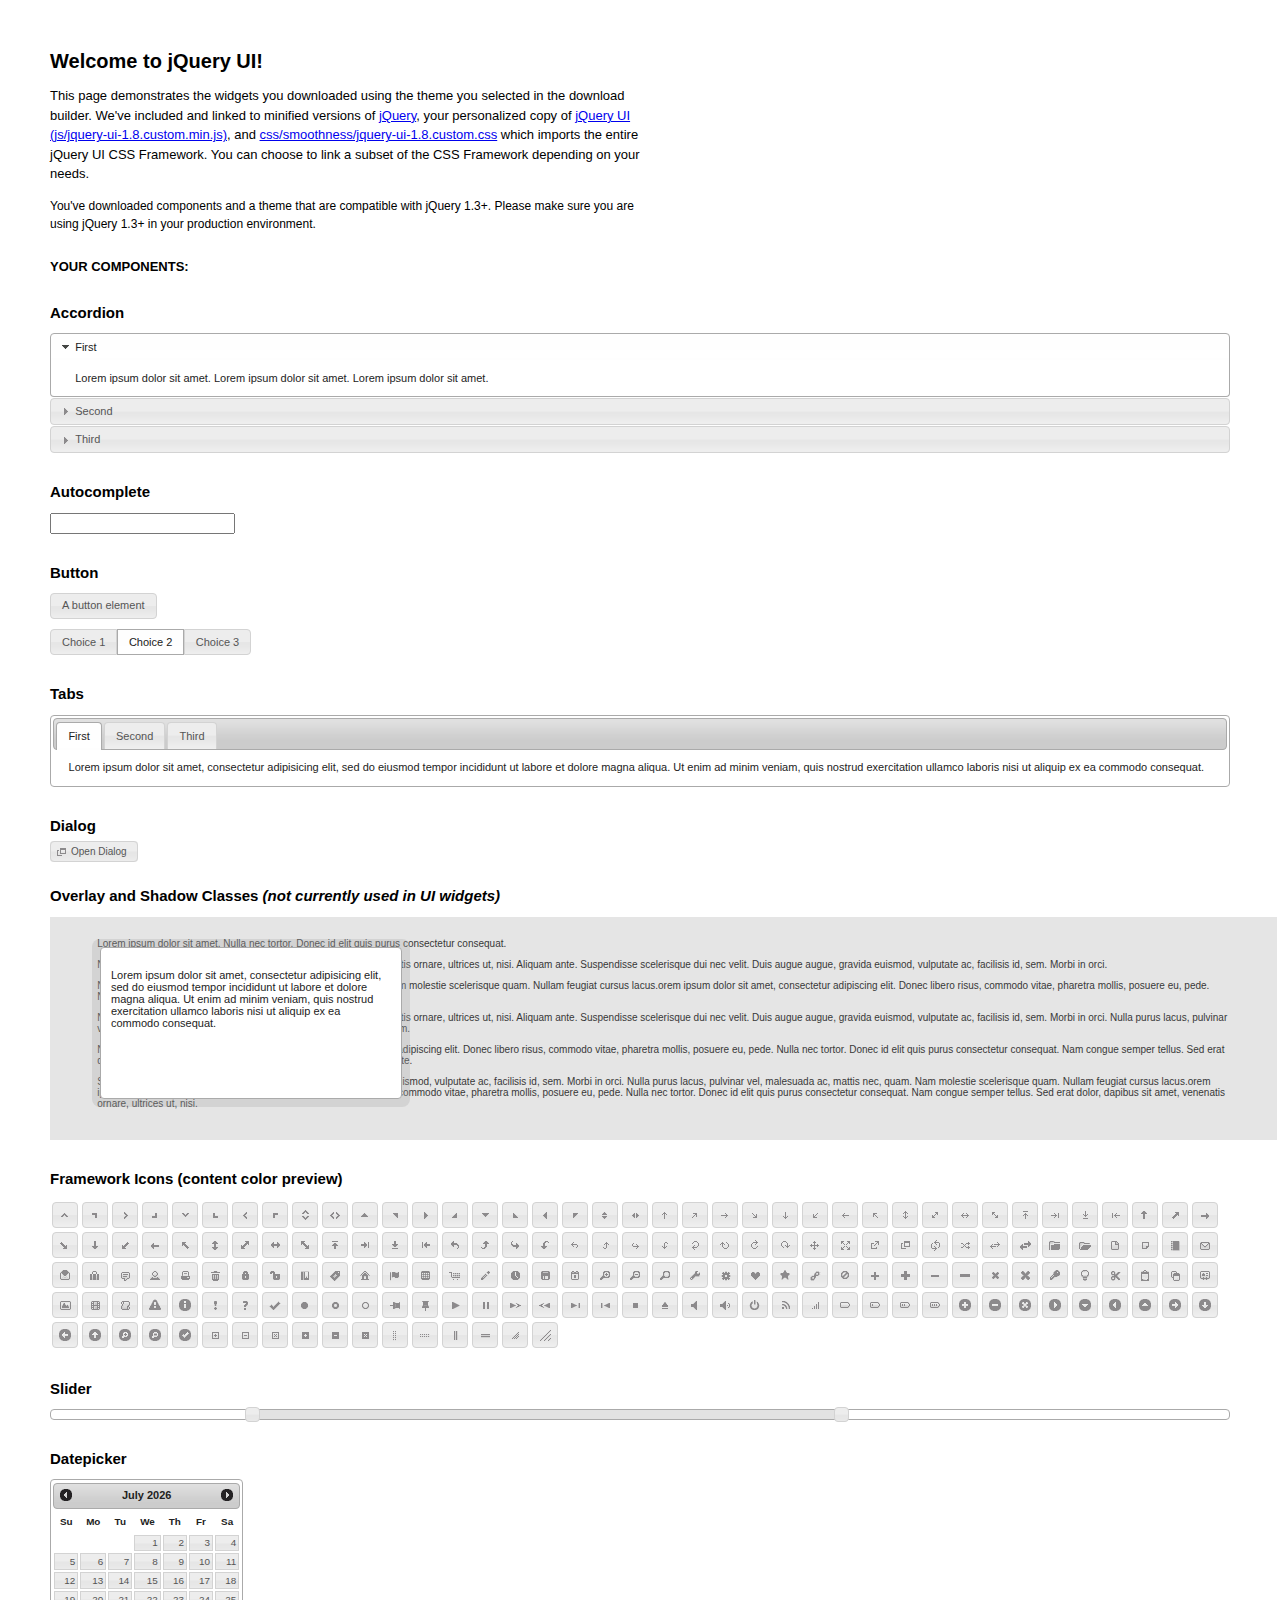
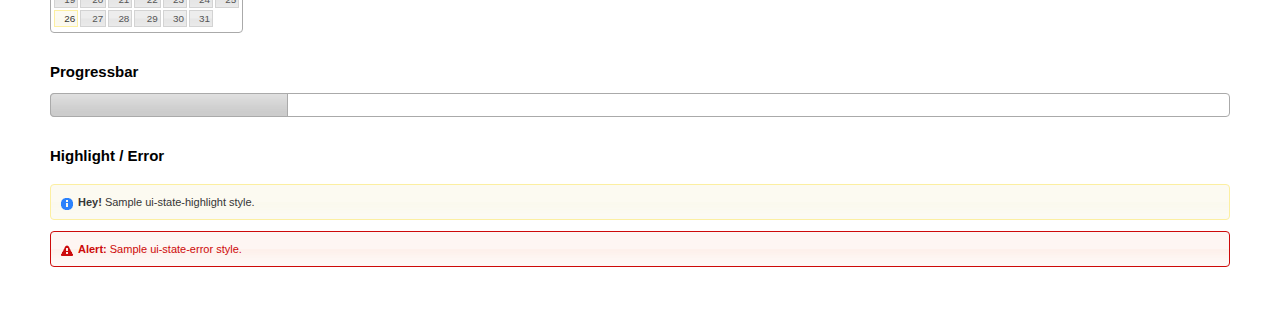
<file: index.html>
<!DOCTYPE html>
<html>
	<head>
		<meta http-equiv="Content-Type" content="text/html; charset=iso-8859-1" />
		<title>jQuery UI Example Page</title>
		<link type="text/css" href="css/smoothness/jquery-ui-1.8.custom.css" rel="stylesheet" />	
		<script type="text/javascript" src="js/jquery-1.4.2.min.js"></script>
		<script type="text/javascript" src="js/jquery-ui-1.8.custom.min.js"></script>
		<script type="text/javascript">
			$(function(){

				// Accordion
				$("#accordion").accordion({ header: "h3" });

				//Autocomplete
				$("#autocomplete").autocomplete({
					source: ["c++", "java", "php", "coldfusion", "javascript", "asp", "ruby", "python", "c", "scala", "groovy", "haskell", "perl"]
				});

				// Button
				$("#button").button();
				$("#radioset").buttonset();

				// Tabs
				$('#tabs').tabs();
	

				// Dialog			
				$('#dialog').dialog({
					autoOpen: false,
					width: 600,
					buttons: {
						"Ok": function() { 
							$(this).dialog("close"); 
						}, 
						"Cancel": function() { 
							$(this).dialog("close"); 
						} 
					}
				});
				
				// Dialog Link
				$('#dialog_link').click(function(){
					$('#dialog').dialog('open');
					return false;
				});

				// Datepicker
				$('#datepicker').datepicker({
					inline: true
				});
				
				// Slider
				$('#slider').slider({
					range: true,
					values: [17, 67]
				});
				
				// Progressbar
				$("#progressbar").progressbar({
					value: 20 
				});
				
				//hover states on the static widgets
				$('#dialog_link, ul#icons li').hover(
					function() { $(this).addClass('ui-state-hover'); }, 
					function() { $(this).removeClass('ui-state-hover'); }
				);
				
			});
		</script>
		<style type="text/css">
			/*demo page css*/
			body{ font: 62.5% "Trebuchet MS", sans-serif; margin: 50px;}
			.demoHeaders { margin-top: 2em; }
			#dialog_link {padding: .4em 1em .4em 20px;text-decoration: none;position: relative;}
			#dialog_link span.ui-icon {margin: 0 5px 0 0;position: absolute;left: .2em;top: 50%;margin-top: -8px;}
			ul#icons {margin: 0; padding: 0;}
			ul#icons li {margin: 2px; position: relative; padding: 4px 0; cursor: pointer; float: left;  list-style: none;}
			ul#icons span.ui-icon {float: left; margin: 0 4px;}
		</style>	
	</head>
	<body>
	<h1>Welcome to jQuery UI!</h1>
	<p style="font-size: 1.3em; line-height: 1.5; margin: 1em 0; width: 50%;">This page demonstrates the widgets you downloaded using the theme you selected in the download builder. We've included and linked to minified versions of <a href="js/jquery-1.4.2.min.js">jQuery</a>, your personalized copy of <a href="js/jquery-ui-1.8.custom.min.js">jQuery UI (js/jquery-ui-1.8.custom.min.js)</a>, and <a href="css/smoothness/jquery-ui-1.8.custom.css">css/smoothness/jquery-ui-1.8.custom.css</a> which imports the entire jQuery UI CSS Framework. You can choose to link a subset of the CSS Framework depending on your needs. </p>
	<p style="font-size: 1.2em; line-height: 1.5; margin: 1em 0; width: 50%;">You've downloaded components and a theme that are compatible with jQuery 1.3+. Please make sure you are using jQuery 1.3+ in your production environment.</p>	

	<p style="font-weight: bold; margin: 2em 0 1em; font-size: 1.3em;">YOUR COMPONENTS:</p>
		
		<!-- Accordion -->
		<h2 class="demoHeaders">Accordion</h2>
		<div id="accordion">
			<div>
				<h3><a href="#">First</a></h3>
				<div>Lorem ipsum dolor sit amet. Lorem ipsum dolor sit amet. Lorem ipsum dolor sit amet.</div>
			</div>
			<div>
				<h3><a href="#">Second</a></h3>
				<div>Phasellus mattis tincidunt nibh.</div>
			</div>
			<div>
				<h3><a href="#">Third</a></h3>
				<div>Nam dui erat, auctor a, dignissim quis.</div>
			</div>
		</div>

		<!-- Autocomplete -->
		<h2 class="demoHeaders">Autocomplete</h2>
		<div>
			<input id="autocomplete" style="z-index: 100; position: relative" title="type &quot;a&quot;" />
		</div>
		

		<!-- Button -->
		<h2 class="demoHeaders">Button</h2>
		<button id="button">A button element</button>
		<form style="margin-top: 1em;">
			<div id="radioset">
				<input type="radio" id="radio1" name="radio" /><label for="radio1">Choice 1</label>
				<input type="radio" id="radio2" name="radio" checked="checked" /><label for="radio2">Choice 2</label>
				<input type="radio" id="radio3" name="radio" /><label for="radio3">Choice 3</label>
			</div>
		</form>
		
	
		<!-- Tabs -->
		<h2 class="demoHeaders">Tabs</h2>
		<div id="tabs">
			<ul>
				<li><a href="#tabs-1">First</a></li>
				<li><a href="#tabs-2">Second</a></li>
				<li><a href="#tabs-3">Third</a></li>
			</ul>
			<div id="tabs-1">Lorem ipsum dolor sit amet, consectetur adipisicing elit, sed do eiusmod tempor incididunt ut labore et dolore magna aliqua. Ut enim ad minim veniam, quis nostrud exercitation ullamco laboris nisi ut aliquip ex ea commodo consequat.</div>
			<div id="tabs-2">Phasellus mattis tincidunt nibh. Cras orci urna, blandit id, pretium vel, aliquet ornare, felis. Maecenas scelerisque sem non nisl. Fusce sed lorem in enim dictum bibendum.</div>
			<div id="tabs-3">Nam dui erat, auctor a, dignissim quis, sollicitudin eu, felis. Pellentesque nisi urna, interdum eget, sagittis et, consequat vestibulum, lacus. Mauris porttitor ullamcorper augue.</div>
		</div>
	
		<!-- Dialog NOTE: Dialog is not generated by UI in this demo so it can be visually styled in themeroller-->
		<h2 class="demoHeaders">Dialog</h2>
		<p><a href="#" id="dialog_link" class="ui-state-default ui-corner-all"><span class="ui-icon ui-icon-newwin"></span>Open Dialog</a></p>
		
		
		<h2 class="demoHeaders">Overlay and Shadow Classes <em>(not currently used in UI widgets)</em></h2>
		<div style="position: relative; width: 96%; height: 200px; padding:1% 4%; overflow:hidden;" class="fakewindowcontain">
			<p>Lorem ipsum dolor sit amet,  Nulla nec tortor. Donec id elit quis purus consectetur consequat. </p><p>Nam congue semper tellus. Sed erat dolor, dapibus sit amet, venenatis ornare, ultrices ut, nisi. Aliquam ante. Suspendisse scelerisque dui nec velit. Duis augue augue, gravida euismod, vulputate ac, facilisis id, sem. Morbi in orci. </p><p>Nulla purus lacus, pulvinar vel, malesuada ac, mattis nec, quam. Nam molestie scelerisque quam. Nullam feugiat cursus lacus.orem ipsum dolor sit amet, consectetur adipiscing elit. Donec libero risus, commodo vitae, pharetra mollis, posuere eu, pede. Nulla nec tortor. Donec id elit quis purus consectetur consequat. </p><p>Nam congue semper tellus. Sed erat dolor, dapibus sit amet, venenatis ornare, ultrices ut, nisi. Aliquam ante. Suspendisse scelerisque dui nec velit. Duis augue augue, gravida euismod, vulputate ac, facilisis id, sem. Morbi in orci. Nulla purus lacus, pulvinar vel, malesuada ac, mattis nec, quam. Nam molestie scelerisque quam. </p><p>Nullam feugiat cursus lacus.orem ipsum dolor sit amet, consectetur adipiscing elit. Donec libero risus, commodo vitae, pharetra mollis, posuere eu, pede. Nulla nec tortor. Donec id elit quis purus consectetur consequat. Nam congue semper tellus. Sed erat dolor, dapibus sit amet, venenatis ornare, ultrices ut, nisi. Aliquam ante. </p><p>Suspendisse scelerisque dui nec velit. Duis augue augue, gravida euismod, vulputate ac, facilisis id, sem. Morbi in orci. Nulla purus lacus, pulvinar vel, malesuada ac, mattis nec, quam. Nam molestie scelerisque quam. Nullam feugiat cursus lacus.orem ipsum dolor sit amet, consectetur adipiscing elit. Donec libero risus, commodo vitae, pharetra mollis, posuere eu, pede. Nulla nec tortor. Donec id elit quis purus consectetur consequat. Nam congue semper tellus. Sed erat dolor, dapibus sit amet, venenatis ornare, ultrices ut, nisi. </p>
			
			<!-- ui-dialog -->
			<div class="ui-overlay"><div class="ui-widget-overlay"></div><div class="ui-widget-shadow ui-corner-all" style="width: 302px; height: 152px; position: absolute; left: 50px; top: 30px;"></div></div>
			<div style="position: absolute; width: 280px; height: 130px;left: 50px; top: 30px; padding: 10px;" class="ui-widget ui-widget-content ui-corner-all">
				<div class="ui-dialog-content ui-widget-content" style="background: none; border: 0;">
					<p>Lorem ipsum dolor sit amet, consectetur adipisicing elit, sed do eiusmod tempor incididunt ut labore et dolore magna aliqua. Ut enim ad minim veniam, quis nostrud exercitation ullamco laboris nisi ut aliquip ex ea commodo consequat.</p>
				</div>
			</div>
		
		</div>

		
		<!-- ui-dialog -->
		<div id="dialog" title="Dialog Title">
			<p>Lorem ipsum dolor sit amet, consectetur adipisicing elit, sed do eiusmod tempor incididunt ut labore et dolore magna aliqua. Ut enim ad minim veniam, quis nostrud exercitation ullamco laboris nisi ut aliquip ex ea commodo consequat.</p>
		</div>
			
				
				
		<h2 class="demoHeaders">Framework Icons (content color preview)</h2>
		<ul id="icons" class="ui-widget ui-helper-clearfix">
		
		<li class="ui-state-default ui-corner-all" title=".ui-icon-carat-1-n"><span class="ui-icon ui-icon-carat-1-n"></span></li>
		<li class="ui-state-default ui-corner-all" title=".ui-icon-carat-1-ne"><span class="ui-icon ui-icon-carat-1-ne"></span></li>
		<li class="ui-state-default ui-corner-all" title=".ui-icon-carat-1-e"><span class="ui-icon ui-icon-carat-1-e"></span></li>
		
		<li class="ui-state-default ui-corner-all" title=".ui-icon-carat-1-se"><span class="ui-icon ui-icon-carat-1-se"></span></li>
		<li class="ui-state-default ui-corner-all" title=".ui-icon-carat-1-s"><span class="ui-icon ui-icon-carat-1-s"></span></li>
		<li class="ui-state-default ui-corner-all" title=".ui-icon-carat-1-sw"><span class="ui-icon ui-icon-carat-1-sw"></span></li>
		<li class="ui-state-default ui-corner-all" title=".ui-icon-carat-1-w"><span class="ui-icon ui-icon-carat-1-w"></span></li>
		<li class="ui-state-default ui-corner-all" title=".ui-icon-carat-1-nw"><span class="ui-icon ui-icon-carat-1-nw"></span></li>
		<li class="ui-state-default ui-corner-all" title=".ui-icon-carat-2-n-s"><span class="ui-icon ui-icon-carat-2-n-s"></span></li>
		<li class="ui-state-default ui-corner-all" title=".ui-icon-carat-2-e-w"><span class="ui-icon ui-icon-carat-2-e-w"></span></li>
		<li class="ui-state-default ui-corner-all" title=".ui-icon-triangle-1-n"><span class="ui-icon ui-icon-triangle-1-n"></span></li>
		<li class="ui-state-default ui-corner-all" title=".ui-icon-triangle-1-ne"><span class="ui-icon ui-icon-triangle-1-ne"></span></li>
		
		<li class="ui-state-default ui-corner-all" title=".ui-icon-triangle-1-e"><span class="ui-icon ui-icon-triangle-1-e"></span></li>
		<li class="ui-state-default ui-corner-all" title=".ui-icon-triangle-1-se"><span class="ui-icon ui-icon-triangle-1-se"></span></li>
		<li class="ui-state-default ui-corner-all" title=".ui-icon-triangle-1-s"><span class="ui-icon ui-icon-triangle-1-s"></span></li>
		<li class="ui-state-default ui-corner-all" title=".ui-icon-triangle-1-sw"><span class="ui-icon ui-icon-triangle-1-sw"></span></li>
		<li class="ui-state-default ui-corner-all" title=".ui-icon-triangle-1-w"><span class="ui-icon ui-icon-triangle-1-w"></span></li>
		<li class="ui-state-default ui-corner-all" title=".ui-icon-triangle-1-nw"><span class="ui-icon ui-icon-triangle-1-nw"></span></li>
		<li class="ui-state-default ui-corner-all" title=".ui-icon-triangle-2-n-s"><span class="ui-icon ui-icon-triangle-2-n-s"></span></li>
		<li class="ui-state-default ui-corner-all" title=".ui-icon-triangle-2-e-w"><span class="ui-icon ui-icon-triangle-2-e-w"></span></li>
		<li class="ui-state-default ui-corner-all" title=".ui-icon-arrow-1-n"><span class="ui-icon ui-icon-arrow-1-n"></span></li>
		
		<li class="ui-state-default ui-corner-all" title=".ui-icon-arrow-1-ne"><span class="ui-icon ui-icon-arrow-1-ne"></span></li>
		<li class="ui-state-default ui-corner-all" title=".ui-icon-arrow-1-e"><span class="ui-icon ui-icon-arrow-1-e"></span></li>
		<li class="ui-state-default ui-corner-all" title=".ui-icon-arrow-1-se"><span class="ui-icon ui-icon-arrow-1-se"></span></li>
		<li class="ui-state-default ui-corner-all" title=".ui-icon-arrow-1-s"><span class="ui-icon ui-icon-arrow-1-s"></span></li>
		<li class="ui-state-default ui-corner-all" title=".ui-icon-arrow-1-sw"><span class="ui-icon ui-icon-arrow-1-sw"></span></li>
		<li class="ui-state-default ui-corner-all" title=".ui-icon-arrow-1-w"><span class="ui-icon ui-icon-arrow-1-w"></span></li>
		<li class="ui-state-default ui-corner-all" title=".ui-icon-arrow-1-nw"><span class="ui-icon ui-icon-arrow-1-nw"></span></li>
		<li class="ui-state-default ui-corner-all" title=".ui-icon-arrow-2-n-s"><span class="ui-icon ui-icon-arrow-2-n-s"></span></li>
		<li class="ui-state-default ui-corner-all" title=".ui-icon-arrow-2-ne-sw"><span class="ui-icon ui-icon-arrow-2-ne-sw"></span></li>
		
		<li class="ui-state-default ui-corner-all" title=".ui-icon-arrow-2-e-w"><span class="ui-icon ui-icon-arrow-2-e-w"></span></li>
		<li class="ui-state-default ui-corner-all" title=".ui-icon-arrow-2-se-nw"><span class="ui-icon ui-icon-arrow-2-se-nw"></span></li>
		<li class="ui-state-default ui-corner-all" title=".ui-icon-arrowstop-1-n"><span class="ui-icon ui-icon-arrowstop-1-n"></span></li>
		<li class="ui-state-default ui-corner-all" title=".ui-icon-arrowstop-1-e"><span class="ui-icon ui-icon-arrowstop-1-e"></span></li>
		<li class="ui-state-default ui-corner-all" title=".ui-icon-arrowstop-1-s"><span class="ui-icon ui-icon-arrowstop-1-s"></span></li>
		<li class="ui-state-default ui-corner-all" title=".ui-icon-arrowstop-1-w"><span class="ui-icon ui-icon-arrowstop-1-w"></span></li>
		<li class="ui-state-default ui-corner-all" title=".ui-icon-arrowthick-1-n"><span class="ui-icon ui-icon-arrowthick-1-n"></span></li>
		<li class="ui-state-default ui-corner-all" title=".ui-icon-arrowthick-1-ne"><span class="ui-icon ui-icon-arrowthick-1-ne"></span></li>
		<li class="ui-state-default ui-corner-all" title=".ui-icon-arrowthick-1-e"><span class="ui-icon ui-icon-arrowthick-1-e"></span></li>
		
		<li class="ui-state-default ui-corner-all" title=".ui-icon-arrowthick-1-se"><span class="ui-icon ui-icon-arrowthick-1-se"></span></li>
		<li class="ui-state-default ui-corner-all" title=".ui-icon-arrowthick-1-s"><span class="ui-icon ui-icon-arrowthick-1-s"></span></li>
		<li class="ui-state-default ui-corner-all" title=".ui-icon-arrowthick-1-sw"><span class="ui-icon ui-icon-arrowthick-1-sw"></span></li>
		<li class="ui-state-default ui-corner-all" title=".ui-icon-arrowthick-1-w"><span class="ui-icon ui-icon-arrowthick-1-w"></span></li>
		<li class="ui-state-default ui-corner-all" title=".ui-icon-arrowthick-1-nw"><span class="ui-icon ui-icon-arrowthick-1-nw"></span></li>
		<li class="ui-state-default ui-corner-all" title=".ui-icon-arrowthick-2-n-s"><span class="ui-icon ui-icon-arrowthick-2-n-s"></span></li>
		<li class="ui-state-default ui-corner-all" title=".ui-icon-arrowthick-2-ne-sw"><span class="ui-icon ui-icon-arrowthick-2-ne-sw"></span></li>
		<li class="ui-state-default ui-corner-all" title=".ui-icon-arrowthick-2-e-w"><span class="ui-icon ui-icon-arrowthick-2-e-w"></span></li>
		<li class="ui-state-default ui-corner-all" title=".ui-icon-arrowthick-2-se-nw"><span class="ui-icon ui-icon-arrowthick-2-se-nw"></span></li>
		
		<li class="ui-state-default ui-corner-all" title=".ui-icon-arrowthickstop-1-n"><span class="ui-icon ui-icon-arrowthickstop-1-n"></span></li>
		<li class="ui-state-default ui-corner-all" title=".ui-icon-arrowthickstop-1-e"><span class="ui-icon ui-icon-arrowthickstop-1-e"></span></li>
		<li class="ui-state-default ui-corner-all" title=".ui-icon-arrowthickstop-1-s"><span class="ui-icon ui-icon-arrowthickstop-1-s"></span></li>
		<li class="ui-state-default ui-corner-all" title=".ui-icon-arrowthickstop-1-w"><span class="ui-icon ui-icon-arrowthickstop-1-w"></span></li>
		<li class="ui-state-default ui-corner-all" title=".ui-icon-arrowreturnthick-1-w"><span class="ui-icon ui-icon-arrowreturnthick-1-w"></span></li>
		<li class="ui-state-default ui-corner-all" title=".ui-icon-arrowreturnthick-1-n"><span class="ui-icon ui-icon-arrowreturnthick-1-n"></span></li>
		<li class="ui-state-default ui-corner-all" title=".ui-icon-arrowreturnthick-1-e"><span class="ui-icon ui-icon-arrowreturnthick-1-e"></span></li>
		<li class="ui-state-default ui-corner-all" title=".ui-icon-arrowreturnthick-1-s"><span class="ui-icon ui-icon-arrowreturnthick-1-s"></span></li>
		<li class="ui-state-default ui-corner-all" title=".ui-icon-arrowreturn-1-w"><span class="ui-icon ui-icon-arrowreturn-1-w"></span></li>
		
		<li class="ui-state-default ui-corner-all" title=".ui-icon-arrowreturn-1-n"><span class="ui-icon ui-icon-arrowreturn-1-n"></span></li>
		<li class="ui-state-default ui-corner-all" title=".ui-icon-arrowreturn-1-e"><span class="ui-icon ui-icon-arrowreturn-1-e"></span></li>
		<li class="ui-state-default ui-corner-all" title=".ui-icon-arrowreturn-1-s"><span class="ui-icon ui-icon-arrowreturn-1-s"></span></li>
		<li class="ui-state-default ui-corner-all" title=".ui-icon-arrowrefresh-1-w"><span class="ui-icon ui-icon-arrowrefresh-1-w"></span></li>
		<li class="ui-state-default ui-corner-all" title=".ui-icon-arrowrefresh-1-n"><span class="ui-icon ui-icon-arrowrefresh-1-n"></span></li>
		<li class="ui-state-default ui-corner-all" title=".ui-icon-arrowrefresh-1-e"><span class="ui-icon ui-icon-arrowrefresh-1-e"></span></li>
		<li class="ui-state-default ui-corner-all" title=".ui-icon-arrowrefresh-1-s"><span class="ui-icon ui-icon-arrowrefresh-1-s"></span></li>
		<li class="ui-state-default ui-corner-all" title=".ui-icon-arrow-4"><span class="ui-icon ui-icon-arrow-4"></span></li>
		<li class="ui-state-default ui-corner-all" title=".ui-icon-arrow-4-diag"><span class="ui-icon ui-icon-arrow-4-diag"></span></li>
		
		<li class="ui-state-default ui-corner-all" title=".ui-icon-extlink"><span class="ui-icon ui-icon-extlink"></span></li>
		<li class="ui-state-default ui-corner-all" title=".ui-icon-newwin"><span class="ui-icon ui-icon-newwin"></span></li>
		<li class="ui-state-default ui-corner-all" title=".ui-icon-refresh"><span class="ui-icon ui-icon-refresh"></span></li>
		<li class="ui-state-default ui-corner-all" title=".ui-icon-shuffle"><span class="ui-icon ui-icon-shuffle"></span></li>
		<li class="ui-state-default ui-corner-all" title=".ui-icon-transfer-e-w"><span class="ui-icon ui-icon-transfer-e-w"></span></li>
		<li class="ui-state-default ui-corner-all" title=".ui-icon-transferthick-e-w"><span class="ui-icon ui-icon-transferthick-e-w"></span></li>
		<li class="ui-state-default ui-corner-all" title=".ui-icon-folder-collapsed"><span class="ui-icon ui-icon-folder-collapsed"></span></li>
		<li class="ui-state-default ui-corner-all" title=".ui-icon-folder-open"><span class="ui-icon ui-icon-folder-open"></span></li>
		<li class="ui-state-default ui-corner-all" title=".ui-icon-document"><span class="ui-icon ui-icon-document"></span></li>
		
		<li class="ui-state-default ui-corner-all" title=".ui-icon-document-b"><span class="ui-icon ui-icon-document-b"></span></li>
		<li class="ui-state-default ui-corner-all" title=".ui-icon-note"><span class="ui-icon ui-icon-note"></span></li>
		<li class="ui-state-default ui-corner-all" title=".ui-icon-mail-closed"><span class="ui-icon ui-icon-mail-closed"></span></li>
		<li class="ui-state-default ui-corner-all" title=".ui-icon-mail-open"><span class="ui-icon ui-icon-mail-open"></span></li>
		<li class="ui-state-default ui-corner-all" title=".ui-icon-suitcase"><span class="ui-icon ui-icon-suitcase"></span></li>
		<li class="ui-state-default ui-corner-all" title=".ui-icon-comment"><span class="ui-icon ui-icon-comment"></span></li>
		<li class="ui-state-default ui-corner-all" title=".ui-icon-person"><span class="ui-icon ui-icon-person"></span></li>
		<li class="ui-state-default ui-corner-all" title=".ui-icon-print"><span class="ui-icon ui-icon-print"></span></li>
		<li class="ui-state-default ui-corner-all" title=".ui-icon-trash"><span class="ui-icon ui-icon-trash"></span></li>
		
		<li class="ui-state-default ui-corner-all" title=".ui-icon-locked"><span class="ui-icon ui-icon-locked"></span></li>
		<li class="ui-state-default ui-corner-all" title=".ui-icon-unlocked"><span class="ui-icon ui-icon-unlocked"></span></li>
		<li class="ui-state-default ui-corner-all" title=".ui-icon-bookmark"><span class="ui-icon ui-icon-bookmark"></span></li>
		<li class="ui-state-default ui-corner-all" title=".ui-icon-tag"><span class="ui-icon ui-icon-tag"></span></li>
		<li class="ui-state-default ui-corner-all" title=".ui-icon-home"><span class="ui-icon ui-icon-home"></span></li>
		<li class="ui-state-default ui-corner-all" title=".ui-icon-flag"><span class="ui-icon ui-icon-flag"></span></li>
		<li class="ui-state-default ui-corner-all" title=".ui-icon-calculator"><span class="ui-icon ui-icon-calculator"></span></li>
		<li class="ui-state-default ui-corner-all" title=".ui-icon-cart"><span class="ui-icon ui-icon-cart"></span></li>
		<li class="ui-state-default ui-corner-all" title=".ui-icon-pencil"><span class="ui-icon ui-icon-pencil"></span></li>
		
		<li class="ui-state-default ui-corner-all" title=".ui-icon-clock"><span class="ui-icon ui-icon-clock"></span></li>
		<li class="ui-state-default ui-corner-all" title=".ui-icon-disk"><span class="ui-icon ui-icon-disk"></span></li>
		<li class="ui-state-default ui-corner-all" title=".ui-icon-calendar"><span class="ui-icon ui-icon-calendar"></span></li>
		<li class="ui-state-default ui-corner-all" title=".ui-icon-zoomin"><span class="ui-icon ui-icon-zoomin"></span></li>
		<li class="ui-state-default ui-corner-all" title=".ui-icon-zoomout"><span class="ui-icon ui-icon-zoomout"></span></li>
		<li class="ui-state-default ui-corner-all" title=".ui-icon-search"><span class="ui-icon ui-icon-search"></span></li>
		<li class="ui-state-default ui-corner-all" title=".ui-icon-wrench"><span class="ui-icon ui-icon-wrench"></span></li>
		<li class="ui-state-default ui-corner-all" title=".ui-icon-gear"><span class="ui-icon ui-icon-gear"></span></li>
		<li class="ui-state-default ui-corner-all" title=".ui-icon-heart"><span class="ui-icon ui-icon-heart"></span></li>
		
		<li class="ui-state-default ui-corner-all" title=".ui-icon-star"><span class="ui-icon ui-icon-star"></span></li>
		<li class="ui-state-default ui-corner-all" title=".ui-icon-link"><span class="ui-icon ui-icon-link"></span></li>
		<li class="ui-state-default ui-corner-all" title=".ui-icon-cancel"><span class="ui-icon ui-icon-cancel"></span></li>
		<li class="ui-state-default ui-corner-all" title=".ui-icon-plus"><span class="ui-icon ui-icon-plus"></span></li>
		<li class="ui-state-default ui-corner-all" title=".ui-icon-plusthick"><span class="ui-icon ui-icon-plusthick"></span></li>
		<li class="ui-state-default ui-corner-all" title=".ui-icon-minus"><span class="ui-icon ui-icon-minus"></span></li>
		<li class="ui-state-default ui-corner-all" title=".ui-icon-minusthick"><span class="ui-icon ui-icon-minusthick"></span></li>
		<li class="ui-state-default ui-corner-all" title=".ui-icon-close"><span class="ui-icon ui-icon-close"></span></li>
		<li class="ui-state-default ui-corner-all" title=".ui-icon-closethick"><span class="ui-icon ui-icon-closethick"></span></li>
		
		<li class="ui-state-default ui-corner-all" title=".ui-icon-key"><span class="ui-icon ui-icon-key"></span></li>
		<li class="ui-state-default ui-corner-all" title=".ui-icon-lightbulb"><span class="ui-icon ui-icon-lightbulb"></span></li>
		<li class="ui-state-default ui-corner-all" title=".ui-icon-scissors"><span class="ui-icon ui-icon-scissors"></span></li>
		<li class="ui-state-default ui-corner-all" title=".ui-icon-clipboard"><span class="ui-icon ui-icon-clipboard"></span></li>
		<li class="ui-state-default ui-corner-all" title=".ui-icon-copy"><span class="ui-icon ui-icon-copy"></span></li>
		<li class="ui-state-default ui-corner-all" title=".ui-icon-contact"><span class="ui-icon ui-icon-contact"></span></li>
		<li class="ui-state-default ui-corner-all" title=".ui-icon-image"><span class="ui-icon ui-icon-image"></span></li>
		<li class="ui-state-default ui-corner-all" title=".ui-icon-video"><span class="ui-icon ui-icon-video"></span></li>
		<li class="ui-state-default ui-corner-all" title=".ui-icon-script"><span class="ui-icon ui-icon-script"></span></li>
		<li class="ui-state-default ui-corner-all" title=".ui-icon-alert"><span class="ui-icon ui-icon-alert"></span></li>
		
		<li class="ui-state-default ui-corner-all" title=".ui-icon-info"><span class="ui-icon ui-icon-info"></span></li>
		<li class="ui-state-default ui-corner-all" title=".ui-icon-notice"><span class="ui-icon ui-icon-notice"></span></li>
		<li class="ui-state-default ui-corner-all" title=".ui-icon-help"><span class="ui-icon ui-icon-help"></span></li>
		<li class="ui-state-default ui-corner-all" title=".ui-icon-check"><span class="ui-icon ui-icon-check"></span></li>
		<li class="ui-state-default ui-corner-all" title=".ui-icon-bullet"><span class="ui-icon ui-icon-bullet"></span></li>
		<li class="ui-state-default ui-corner-all" title=".ui-icon-radio-off"><span class="ui-icon ui-icon-radio-off"></span></li>
		<li class="ui-state-default ui-corner-all" title=".ui-icon-radio-on"><span class="ui-icon ui-icon-radio-on"></span></li>
		<li class="ui-state-default ui-corner-all" title=".ui-icon-pin-w"><span class="ui-icon ui-icon-pin-w"></span></li>
		<li class="ui-state-default ui-corner-all" title=".ui-icon-pin-s"><span class="ui-icon ui-icon-pin-s"></span></li>
		<li class="ui-state-default ui-corner-all" title=".ui-icon-play"><span class="ui-icon ui-icon-play"></span></li>
		<li class="ui-state-default ui-corner-all" title=".ui-icon-pause"><span class="ui-icon ui-icon-pause"></span></li>
		
		<li class="ui-state-default ui-corner-all" title=".ui-icon-seek-next"><span class="ui-icon ui-icon-seek-next"></span></li>
		<li class="ui-state-default ui-corner-all" title=".ui-icon-seek-prev"><span class="ui-icon ui-icon-seek-prev"></span></li>
		<li class="ui-state-default ui-corner-all" title=".ui-icon-seek-end"><span class="ui-icon ui-icon-seek-end"></span></li>
		<li class="ui-state-default ui-corner-all" title=".ui-icon-seek-first"><span class="ui-icon ui-icon-seek-first"></span></li>
		<li class="ui-state-default ui-corner-all" title=".ui-icon-stop"><span class="ui-icon ui-icon-stop"></span></li>
		<li class="ui-state-default ui-corner-all" title=".ui-icon-eject"><span class="ui-icon ui-icon-eject"></span></li>
		<li class="ui-state-default ui-corner-all" title=".ui-icon-volume-off"><span class="ui-icon ui-icon-volume-off"></span></li>
		<li class="ui-state-default ui-corner-all" title=".ui-icon-volume-on"><span class="ui-icon ui-icon-volume-on"></span></li>
		<li class="ui-state-default ui-corner-all" title=".ui-icon-power"><span class="ui-icon ui-icon-power"></span></li>
		
		<li class="ui-state-default ui-corner-all" title=".ui-icon-signal-diag"><span class="ui-icon ui-icon-signal-diag"></span></li>
		<li class="ui-state-default ui-corner-all" title=".ui-icon-signal"><span class="ui-icon ui-icon-signal"></span></li>
		<li class="ui-state-default ui-corner-all" title=".ui-icon-battery-0"><span class="ui-icon ui-icon-battery-0"></span></li>
		<li class="ui-state-default ui-corner-all" title=".ui-icon-battery-1"><span class="ui-icon ui-icon-battery-1"></span></li>
		<li class="ui-state-default ui-corner-all" title=".ui-icon-battery-2"><span class="ui-icon ui-icon-battery-2"></span></li>
		<li class="ui-state-default ui-corner-all" title=".ui-icon-battery-3"><span class="ui-icon ui-icon-battery-3"></span></li>
		<li class="ui-state-default ui-corner-all" title=".ui-icon-circle-plus"><span class="ui-icon ui-icon-circle-plus"></span></li>
		<li class="ui-state-default ui-corner-all" title=".ui-icon-circle-minus"><span class="ui-icon ui-icon-circle-minus"></span></li>
		<li class="ui-state-default ui-corner-all" title=".ui-icon-circle-close"><span class="ui-icon ui-icon-circle-close"></span></li>
		
		<li class="ui-state-default ui-corner-all" title=".ui-icon-circle-triangle-e"><span class="ui-icon ui-icon-circle-triangle-e"></span></li>
		<li class="ui-state-default ui-corner-all" title=".ui-icon-circle-triangle-s"><span class="ui-icon ui-icon-circle-triangle-s"></span></li>
		<li class="ui-state-default ui-corner-all" title=".ui-icon-circle-triangle-w"><span class="ui-icon ui-icon-circle-triangle-w"></span></li>
		<li class="ui-state-default ui-corner-all" title=".ui-icon-circle-triangle-n"><span class="ui-icon ui-icon-circle-triangle-n"></span></li>
		<li class="ui-state-default ui-corner-all" title=".ui-icon-circle-arrow-e"><span class="ui-icon ui-icon-circle-arrow-e"></span></li>
		<li class="ui-state-default ui-corner-all" title=".ui-icon-circle-arrow-s"><span class="ui-icon ui-icon-circle-arrow-s"></span></li>
		<li class="ui-state-default ui-corner-all" title=".ui-icon-circle-arrow-w"><span class="ui-icon ui-icon-circle-arrow-w"></span></li>
		<li class="ui-state-default ui-corner-all" title=".ui-icon-circle-arrow-n"><span class="ui-icon ui-icon-circle-arrow-n"></span></li>
		<li class="ui-state-default ui-corner-all" title=".ui-icon-circle-zoomin"><span class="ui-icon ui-icon-circle-zoomin"></span></li>
		
		<li class="ui-state-default ui-corner-all" title=".ui-icon-circle-zoomout"><span class="ui-icon ui-icon-circle-zoomout"></span></li>
		<li class="ui-state-default ui-corner-all" title=".ui-icon-circle-check"><span class="ui-icon ui-icon-circle-check"></span></li>
		<li class="ui-state-default ui-corner-all" title=".ui-icon-circlesmall-plus"><span class="ui-icon ui-icon-circlesmall-plus"></span></li>
		<li class="ui-state-default ui-corner-all" title=".ui-icon-circlesmall-minus"><span class="ui-icon ui-icon-circlesmall-minus"></span></li>
		<li class="ui-state-default ui-corner-all" title=".ui-icon-circlesmall-close"><span class="ui-icon ui-icon-circlesmall-close"></span></li>
		<li class="ui-state-default ui-corner-all" title=".ui-icon-squaresmall-plus"><span class="ui-icon ui-icon-squaresmall-plus"></span></li>
		<li class="ui-state-default ui-corner-all" title=".ui-icon-squaresmall-minus"><span class="ui-icon ui-icon-squaresmall-minus"></span></li>
		<li class="ui-state-default ui-corner-all" title=".ui-icon-squaresmall-close"><span class="ui-icon ui-icon-squaresmall-close"></span></li>
		<li class="ui-state-default ui-corner-all" title=".ui-icon-grip-dotted-vertical"><span class="ui-icon ui-icon-grip-dotted-vertical"></span></li>
		
		<li class="ui-state-default ui-corner-all" title=".ui-icon-grip-dotted-horizontal"><span class="ui-icon ui-icon-grip-dotted-horizontal"></span></li>
		<li class="ui-state-default ui-corner-all" title=".ui-icon-grip-solid-vertical"><span class="ui-icon ui-icon-grip-solid-vertical"></span></li>
		<li class="ui-state-default ui-corner-all" title=".ui-icon-grip-solid-horizontal"><span class="ui-icon ui-icon-grip-solid-horizontal"></span></li>
		<li class="ui-state-default ui-corner-all" title=".ui-icon-gripsmall-diagonal-se"><span class="ui-icon ui-icon-gripsmall-diagonal-se"></span></li>
		<li class="ui-state-default ui-corner-all" title=".ui-icon-grip-diagonal-se"><span class="ui-icon ui-icon-grip-diagonal-se"></span></li>
		</ul>

	
		<!-- Slider -->
		<h2 class="demoHeaders">Slider</h2>
		<div id="slider"></div>
	
		<!-- Datepicker -->
		<h2 class="demoHeaders">Datepicker</h2>
		<div id="datepicker"></div>
	
		<!-- Progressbar -->
		<h2 class="demoHeaders">Progressbar</h2>	
		<div id="progressbar"></div>
			
		<!-- Highlight / Error -->
		<h2 class="demoHeaders">Highlight / Error</h2>
		<div class="ui-widget">
			<div class="ui-state-highlight ui-corner-all" style="margin-top: 20px; padding: 0 .7em;"> 
				<p><span class="ui-icon ui-icon-info" style="float: left; margin-right: .3em;"></span>
				<strong>Hey!</strong> Sample ui-state-highlight style.</p>
			</div>
		</div>
		<br/>
		<div class="ui-widget">
			<div class="ui-state-error ui-corner-all" style="padding: 0 .7em;"> 
				<p><span class="ui-icon ui-icon-alert" style="float: left; margin-right: .3em;"></span> 
				<strong>Alert:</strong> Sample ui-state-error style.</p>
			</div>
		</div>

	</body>
</html>
</file>
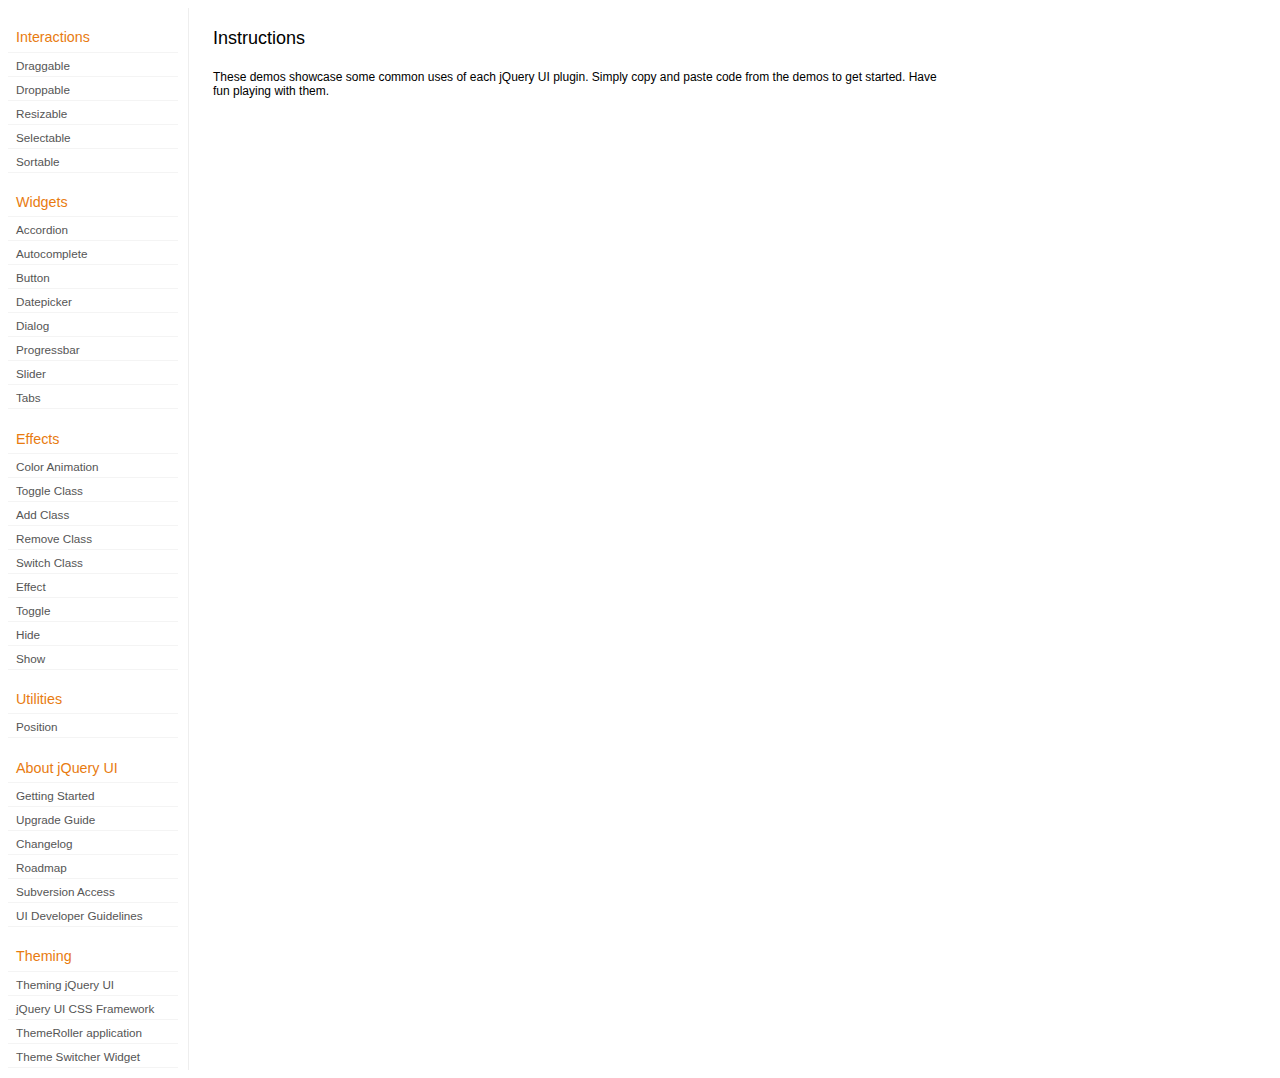
<file: development-bundle/demos/index.html>
<!DOCTYPE html>
<html lang="en">
<head>
	<meta charset="UTF-8" />
	<meta http-equiv="Content-Type" content="text/html; charset=utf-8" />
	<title>jQuery UI Demos</title>
	<link type="text/css" href="../themes/base/jquery.ui.all.css" rel="stylesheet" />
	<link type="text/css" href="demos.css" rel="stylesheet" />
	<script type="text/javascript" src="../jquery-1.4.2.js"></script>
	<script type="text/javascript" src="../external/jquery.bgiframe-2.1.1.js"></script>
	<script type="text/javascript" src="../ui/jquery.ui.core.js"></script>
	<script type="text/javascript" src="../ui/jquery.ui.widget.js"></script>
	<script type="text/javascript" src="../ui/jquery.ui.mouse.js"></script>
	<script type="text/javascript" src="../ui/jquery.ui.accordion.js"></script>
	<script type="text/javascript" src="../ui/jquery.ui.autocomplete.js"></script>
	<script type="text/javascript" src="../ui/jquery.ui.button.js"></script>
	<script type="text/javascript" src="../ui/jquery.ui.datepicker.js"></script>
	<script type="text/javascript" src="../ui/jquery.ui.dialog.js"></script>
	<script type="text/javascript" src="../ui/jquery.ui.draggable.js"></script>
	<script type="text/javascript" src="../ui/jquery.ui.droppable.js"></script>
	<script type="text/javascript" src="../ui/jquery.ui.position.js"></script>
	<script type="text/javascript" src="../ui/jquery.ui.progressbar.js"></script>
	<script type="text/javascript" src="../ui/jquery.ui.resizable.js"></script>
	<script type="text/javascript" src="../ui/jquery.ui.selectable.js"></script>
	<script type="text/javascript" src="../ui/jquery.ui.slider.js"></script>
	<script type="text/javascript" src="../ui/jquery.ui.sortable.js"></script>
	<script type="text/javascript" src="../ui/jquery.ui.tabs.js"></script>
	<script type="text/javascript" src="../ui/jquery.effects.core.js"></script>
	<script type="text/javascript" src="../ui/jquery.effects.blind.js"></script>
	<script type="text/javascript" src="../ui/jquery.effects.bounce.js"></script>
	<script type="text/javascript" src="../ui/jquery.effects.clip.js"></script>
	<script type="text/javascript" src="../ui/jquery.effects.drop.js"></script>
	<script type="text/javascript" src="../ui/jquery.effects.explode.js"></script>
	<script type="text/javascript" src="../ui/jquery.effects.fold.js"></script>
	<script type="text/javascript" src="../ui/jquery.effects.highlight.js"></script>
	<script type="text/javascript" src="../ui/jquery.effects.pulsate.js"></script>
	<script type="text/javascript" src="../ui/jquery.effects.scale.js"></script>
	<script type="text/javascript" src="../ui/jquery.effects.shake.js"></script>
	<script type="text/javascript" src="../ui/jquery.effects.slide.js"></script>
	<script type="text/javascript" src="../ui/jquery.effects.transfer.js"></script>
	<script type="text/javascript" src="../ui/i18n/jquery.ui.datepicker-af.js"></script>
	<script type="text/javascript" src="../ui/i18n/jquery.ui.datepicker-ar.js"></script>
	<script type="text/javascript" src="../ui/i18n/jquery.ui.datepicker-az.js"></script>
	<script type="text/javascript" src="../ui/i18n/jquery.ui.datepicker-bs.js"></script>
	<script type="text/javascript" src="../ui/i18n/jquery.ui.datepicker-bg.js"></script>
	<script type="text/javascript" src="../ui/i18n/jquery.ui.datepicker-ca.js"></script>
	<script type="text/javascript" src="../ui/i18n/jquery.ui.datepicker-cs.js"></script>
	<script type="text/javascript" src="../ui/i18n/jquery.ui.datepicker-da.js"></script>
	<script type="text/javascript" src="../ui/i18n/jquery.ui.datepicker-de.js"></script>
	<script type="text/javascript" src="../ui/i18n/jquery.ui.datepicker-el.js"></script>
	<script type="text/javascript" src="../ui/i18n/jquery.ui.datepicker-en-GB.js"></script>
	<script type="text/javascript" src="../ui/i18n/jquery.ui.datepicker-eo.js"></script>
	<script type="text/javascript" src="../ui/i18n/jquery.ui.datepicker-es.js"></script>
	<script type="text/javascript" src="../ui/i18n/jquery.ui.datepicker-et.js"></script>
	<script type="text/javascript" src="../ui/i18n/jquery.ui.datepicker-eu.js"></script>
	<script type="text/javascript" src="../ui/i18n/jquery.ui.datepicker-fa.js"></script>
	<script type="text/javascript" src="../ui/i18n/jquery.ui.datepicker-fi.js"></script>
	<script type="text/javascript" src="../ui/i18n/jquery.ui.datepicker-fo.js"></script>
	<script type="text/javascript" src="../ui/i18n/jquery.ui.datepicker-fr.js"></script>
	<script type="text/javascript" src="../ui/i18n/jquery.ui.datepicker-fr-CH.js"></script>
	<script type="text/javascript" src="../ui/i18n/jquery.ui.datepicker-he.js"></script>
	<script type="text/javascript" src="../ui/i18n/jquery.ui.datepicker-hr.js"></script>
	<script type="text/javascript" src="../ui/i18n/jquery.ui.datepicker-hu.js"></script>
	<script type="text/javascript" src="../ui/i18n/jquery.ui.datepicker-hy.js"></script>
	<script type="text/javascript" src="../ui/i18n/jquery.ui.datepicker-id.js"></script>
	<script type="text/javascript" src="../ui/i18n/jquery.ui.datepicker-is.js"></script>
	<script type="text/javascript" src="../ui/i18n/jquery.ui.datepicker-it.js"></script>
	<script type="text/javascript" src="../ui/i18n/jquery.ui.datepicker-ja.js"></script>
	<script type="text/javascript" src="../ui/i18n/jquery.ui.datepicker-ko.js"></script>
	<script type="text/javascript" src="../ui/i18n/jquery.ui.datepicker-lt.js"></script>
	<script type="text/javascript" src="../ui/i18n/jquery.ui.datepicker-lv.js"></script>
	<script type="text/javascript" src="../ui/i18n/jquery.ui.datepicker-ms.js"></script>
	<script type="text/javascript" src="../ui/i18n/jquery.ui.datepicker-nl.js"></script>
	<script type="text/javascript" src="../ui/i18n/jquery.ui.datepicker-no.js"></script>
	<script type="text/javascript" src="../ui/i18n/jquery.ui.datepicker-pl.js"></script>
	<script type="text/javascript" src="../ui/i18n/jquery.ui.datepicker-pt-BR.js"></script>
	<script type="text/javascript" src="../ui/i18n/jquery.ui.datepicker-ro.js"></script>
	<script type="text/javascript" src="../ui/i18n/jquery.ui.datepicker-ru.js"></script>
	<script type="text/javascript" src="../ui/i18n/jquery.ui.datepicker-sk.js"></script>
	<script type="text/javascript" src="../ui/i18n/jquery.ui.datepicker-sl.js"></script>
	<script type="text/javascript" src="../ui/i18n/jquery.ui.datepicker-sq.js"></script>
	<script type="text/javascript" src="../ui/i18n/jquery.ui.datepicker-sr.js"></script>
	<script type="text/javascript" src="../ui/i18n/jquery.ui.datepicker-sr-SR.js"></script>
	<script type="text/javascript" src="../ui/i18n/jquery.ui.datepicker-sv.js"></script>
	<script type="text/javascript" src="../ui/i18n/jquery.ui.datepicker-ta.js"></script>
	<script type="text/javascript" src="../ui/i18n/jquery.ui.datepicker-th.js"></script>
	<script type="text/javascript" src="../ui/i18n/jquery.ui.datepicker-tr.js"></script>
	<script type="text/javascript" src="../ui/i18n/jquery.ui.datepicker-uk.js"></script>
	<script type="text/javascript" src="../ui/i18n/jquery.ui.datepicker-vi.js"></script>
	<script type="text/javascript" src="../ui/i18n/jquery.ui.datepicker-zh-CN.js"></script>
	<script type="text/javascript" src="../ui/i18n/jquery.ui.datepicker-zh-HK.js"></script>
	<script type="text/javascript" src="../ui/i18n/jquery.ui.datepicker-zh-TW.js"></script>
	<script type="text/javascript">
	jQuery(function($) {
		
		$('.left-nav a').click(function(ev) {
			window.location.hash = this.href.replace(/.+\/([^\/]+)\/index\.html/,'$1') + '|default';
			loadPage(this.href);
			$('.left-nav a.selected').removeClass('selected');
			$(this).addClass('selected');
			ev.preventDefault();
		});
		
		if (window.location.hash) {
			if (window.location.hash.indexOf('|') === -1) {
				window.location.hash += '|default';	
			}			
			var path = window.location.href.replace(/(index\.html)?#/,'');
			path = path.replace('\|','/') + '.html';
			loadPage(path);
		}		

		function loadPage(path) {			
			var section = path.replace(/\/[^\/]+\.html/,'');
			var header = section.replace(/.+\/([^\/]+)/,'$1').replace(/_/, ' ');
			
			$('td.normal div.normal')
				.empty()
				.append('<h4 class="demo-subheader">Functional demo:</h4>')
				.append('<h3 class="demo-header">'+ header +'</h3>')
				.append('<div id="demo-config"></div>')
				.find('#demo-config')
					.append('<div id="demo-frame"></div><div id="demo-config-menu"></div><div id="demo-link"><a class="demoWindowLink" href="#"><span class="ui-icon ui-icon-newwin"></span>Open demo in a new window</a></div>')
					.find('#demo-config-menu')
						.load(section + '/index.html .demos-nav', function() {
							$('#demo-config-menu a').each(function() {
								this.setAttribute('href', section + '/' + this.getAttribute('href').replace(/.+\/([^\/]+)/,'$1'));
								$(this).attr('target', 'demo-frame');
								$(this).click(function() {

									resetDemos();
									
									$(this).parents('ul').find('li').removeClass('demo-config-on');
									$(this).parent().addClass('demo-config-on');
									$('#demo-notes').fadeOut();

									//Set the hash to the actual page without ".html"
									window.location.hash = header + '|' + this.getAttribute('href').match((/\/([^\/\\]+)\.html/))[1];

									loadDemo(this.getAttribute('href'));

									return false;
								});
							});

							if (window.location.hash) {
								var demo = window.location.hash.split('|')[1];
								$('#demo-config-menu a').each(function(){
									if (this.href.indexOf(demo + '.html') !== -1) {
										$(this).parents('ul').find('li').removeClass('demo-config-on');
										$(this).parent().addClass('demo-config-on');									
										loadDemo(this.href);										
									}
								});
							}

							updateDemoNotes();
						})
					.end()
					.find('#demo-link a')
						.bind('click', function(ev){
							window.open(this.href);
							ev.preventDefault();
						})
					.end()
				.end()
			;
			
			resetDemos();
		}
				
		function loadDemo(path) {
			var directory = path.match(/([^\/]+)\/[^\/\.]+\.html$/)[1];
			$.get(path, function(data) {
				var source = data;
				data = data.replace(/<script.*>.*<\/script>/ig,""); // Remove script tags
				data = data.replace(/<\/?link.*>/ig,""); //Remove link tags
				data = data.replace(/<\/?html.*>/ig,""); //Remove html tag
				data = data.replace(/<\/?body.*>/ig,""); //Remove body tag
				data = data.replace(/<\/?head.*>/ig,""); //Remove head tag
				data = data.replace(/<\/?!doctype.*>/ig,""); //Remove doctype
				data = data.replace(/<title.*>.*<\/title>/ig,""); // Remove title tags
				data = data.replace(/((href|src)=["'])(?!(http|#))/ig, "$1" + directory + "/");

				$('#demo-style').remove();
				$('#demo-frame').empty().html(data);
				$('#demo-frame style').clone().appendTo('head').attr('id','demo-style');
				$('#demo-link a').attr('href', path);
				updateDemoNotes();
				updateDemoSource(source);
				
				if (/default.html$/.test(path)) {
					$.get("documentation/docs-" + path.match(/demos\/(.+)\//)[1] + ".html", function(html) {
						$("#demo-source").after(html);
						$("#widget-docs").tabs();
						$(".param-header").click(function() {
							$(this).parent().toggleClass("param-open").end().next().toggle();
						});
						$(".docs-list-header").each(function() {
							var header = $(this);
							var details = header.next().find(".param-details").hide();
							$("a:first", header).click(function() {
								details.show().parent().addClass("param-open");
								return false;
							});
							$("a:last", header).click(function() {
								details.hide().parent().removeClass("param-open");
								return false;
							});
						});
					});
				}
			});
		}

		function updateDemoNotes() {
			var notes = $('#demo-frame .demo-description');
			if ($('#demo-notes').length == 0) {
				$('<div id="demo-notes"></div>').insertAfter('#demo-config');
			}
			$('#demo-notes').hide().empty().html(notes.html());
			$('#demo-notes').show();
			notes.hide();
		}
		
		function updateDemoSource(source) {
			if ($('#demo-source').length == 0) {
				$('<div id="demo-source"><a href="#" class="source-closed">View Source</a><div><pre><code></code></pre></div></div>').insertAfter('#demo-notes');
				$('#demo-source').find(">a").click(function() {
					$(this).toggleClass("source-closed").toggleClass("source-open").next().toggle();
					return false;
				}).end().find(">div").hide();
			}
			var cleanedSource = source
				.replace('themes/base/jquery.ui.all.css', 'theme/jquery.ui.all.css')
				.replace(/\s*\x3Clink.*demos\x2Ecss.*\x3E\s*/, '\r\n\t')
				.replace(/\x2E\x2E\x2F\x2E\x2E\x2F/g, '');

			$('#demo-source code').empty().text(cleanedSource);
		}
		
		function resetDemos() {
			$.datepicker.setDefaults($.extend({showMonthAfterYear: false}, $.datepicker.regional['']));
			$(".ui-dialog-content").remove();			
		}
				
	});
	</script>
</head>
<body>

<table class="layout-grid" cellspacing="0" cellpadding="0">
	<tr>
		<td class="left-nav">
			<dl class="demos-nav">
				<dt>Interactions</dt>
					<dd><a href="draggable/index.html">Draggable</a></dd>
					<dd><a href="droppable/index.html">Droppable</a></dd>
					<dd><a href="resizable/index.html">Resizable</a></dd>
					<dd><a href="selectable/index.html">Selectable</a></dd>
					<dd><a href="sortable/index.html">Sortable</a></dd>
				<dt>Widgets</dt>
					<dd><a href="accordion/index.html">Accordion</a></dd>
					<dd><a href="autocomplete/index.html">Autocomplete</a></dd>
					<dd><a href="button/index.html">Button</a></dd>
					<dd><a href="datepicker/index.html">Datepicker</a></dd>
					<dd><a href="dialog/index.html">Dialog</a></dd>
					<dd><a href="progressbar/index.html">Progressbar</a></dd>
					<dd><a href="slider/index.html">Slider</a></dd>
					<dd><a href="tabs/index.html">Tabs</a></dd>
				<dt>Effects</dt>
					<dd><a href="animate/index.html">Color Animation</a></dd>
					<dd><a href="toggleClass/index.html">Toggle Class</a></dd>
					<dd><a href="addClass/index.html">Add Class</a></dd>
					<dd><a href="removeClass/index.html">Remove Class</a></dd>
					<dd><a href="switchClass/index.html">Switch Class</a></dd>
					<dd><a href="effect/index.html">Effect</a></dd>
					<dd><a href="toggle/index.html">Toggle</a></dd>
					<dd><a href="hide/index.html">Hide</a></dd>
					<dd><a href="show/index.html">Show</a></dd>
				<dt>Utilities</dt>
                    <dd><a href="position/index.html">Position</a></dd>
				<dt>About jQuery UI</dt>
					<dd><a href="http://jqueryui.com/docs/Getting_Started">Getting Started</a></dd>
					<dd><a href="http://jqueryui.com/docs/Upgrade_Guide">Upgrade Guide</a></dd>					
					<dd><a href="http://jqueryui.com/docs/Changelog">Changelog</a></dd>
					<dd><a href="http://jqueryui.com/docs/Roadmap">Roadmap</a></dd>
					<dd><a href="http://jqueryui.com/docs/Subversion">Subversion Access</a></dd>
					<dd><a href="http://jqueryui.com/docs/Developer_Guide">UI Developer Guidelines</a></dd>
				<dt>Theming</dt>
					<dd><a href="http://jqueryui.com/docs/Theming">Theming jQuery UI</a></dd>
					<dd><a href="http://jqueryui.com/docs/Theming/API">jQuery UI CSS Framework</a></dd>
					<dd><a href="http://jqueryui.com/docs/Theming/Themeroller">ThemeRoller application</a></dd>
					<dd><a href="http://jqueryui.com/docs/Theming/ThemeSwitcher">Theme Switcher Widget</a></dd>

			</dl>
		</td>
		<td class="normal">

			<div class="normal">

					<h3>Instructions</h3>
					<p>
						These demos showcase some common uses of each jQuery UI plugin. Simply copy and paste code from the demos to get started. Have fun playing with them.
					</p>
				
			</div>

		</td>
	</tr>
</table>
</body>
</html>
</file>
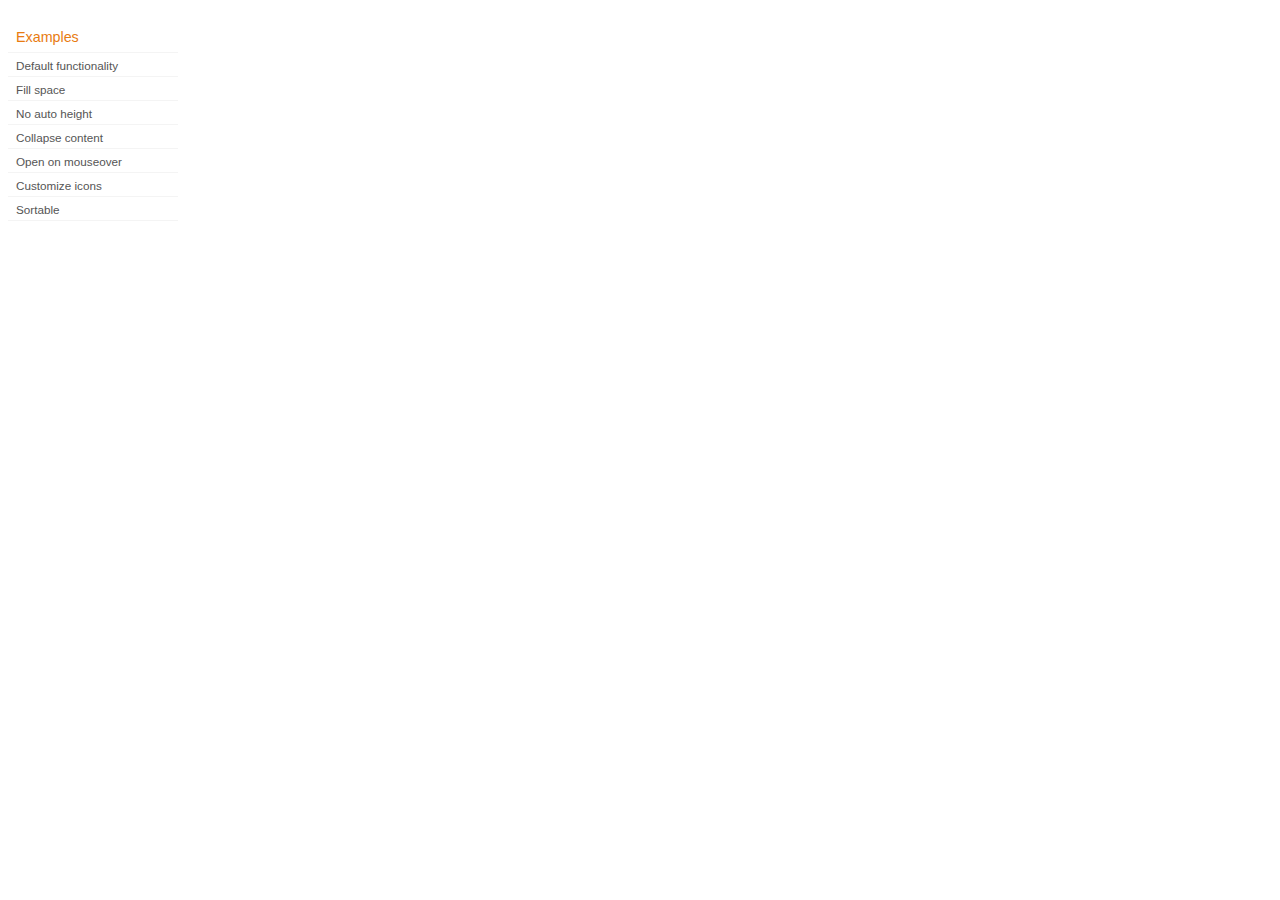
<file: development-bundle/demos/accordion/index.html>
<!DOCTYPE html>
<html lang="en">
<head>
	<meta charset="UTF-8" />
	<title>jQuery UI Accordion Demos</title>
	<link type="text/css" href="../demos.css" rel="stylesheet" />
</head>
<body>
	<div class="demos-nav">
		<h4>Examples</h4>
		<ul>
			<li class="demo-config-on"><a href="default.html">Default functionality</a></li>
			<li><a href="fillspace.html">Fill space</a></li>
			<li><a href="no-auto-height.html">No auto height</a></li>
			<li><a href="collapsible.html">Collapse content</a></li>
			<li><a href="mouseover.html">Open on mouseover</a></li>
			<li><a href="custom-icons.html">Customize icons</a></li>
			<li><a href="sortable.html">Sortable</a></li>
		</ul>
	</div>
</body>
</html>
</file>
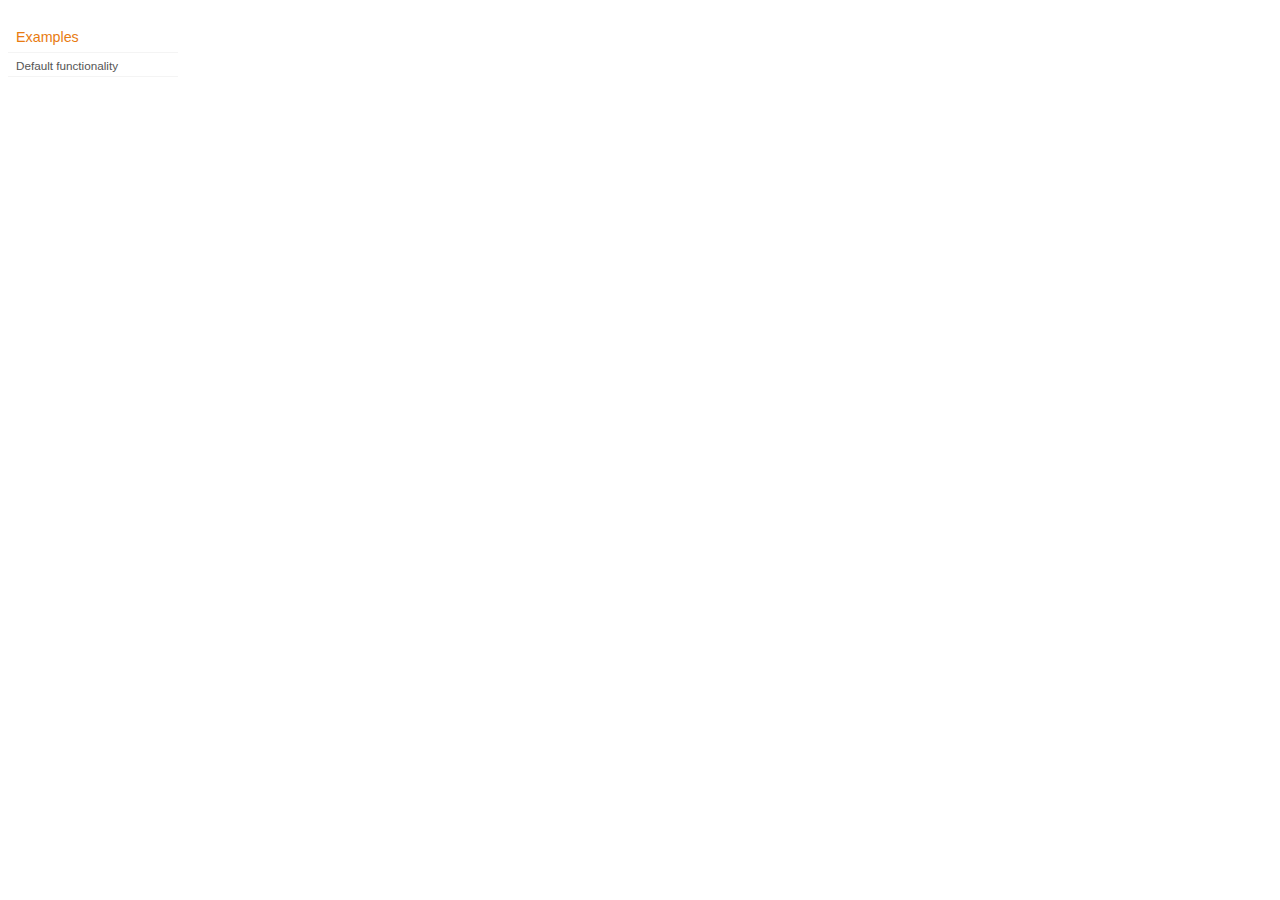
<file: development-bundle/demos/addClass/index.html>
<!DOCTYPE html>
<html lang="en">
<head>
	<meta charset="UTF-8" />
	<title>jQuery UI Effects Demos</title>
	<link type="text/css" href="../demos.css" rel="stylesheet" />
</head>
<body>

<div class="demos-nav">
	<h4>Examples</h4>
	<ul>
		<li class="demo-config-on"><a href="default.html">Default functionality</a></li>
	</ul>
</div>

</body>
</html>
</file>
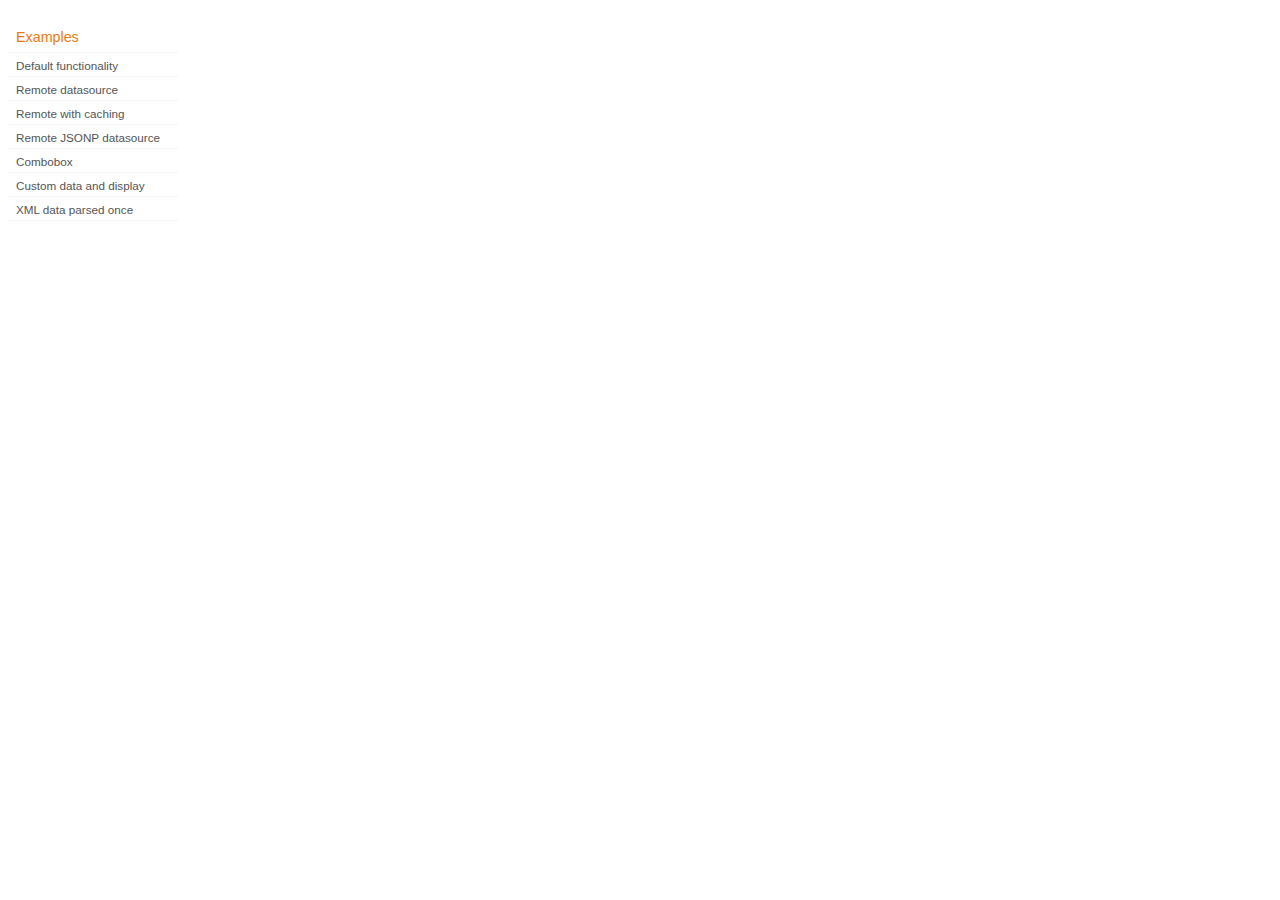
<file: development-bundle/demos/autocomplete/index.html>
<!DOCTYPE html>
<html lang="en">
<head>
	<meta charset="UTF-8" />
	<title>jQuery UI Autocomplete Demos</title>
	<link type="text/css" href="../demos.css" rel="stylesheet" />
</head>
<body>
	<div class="demos-nav">
		<h4>Examples</h4>
		<ul>
			<li class="demo-config-on"><a href="default.html">Default functionality</a></li>
			<li><a href="remote.html">Remote datasource</a></li>
			<li><a href="remote-with-cache.html">Remote with caching</a></li>
			<li><a href="remote-jsonp.html">Remote JSONP datasource</a></li>
			<li><a href="combobox.html">Combobox</a></li>
			<li><a href="custom-data.html">Custom data and display</a></li>
			<li><a href="xml.html">XML data parsed once</a></li>
		</ul>
	</div>
</body>
</html>
</file>
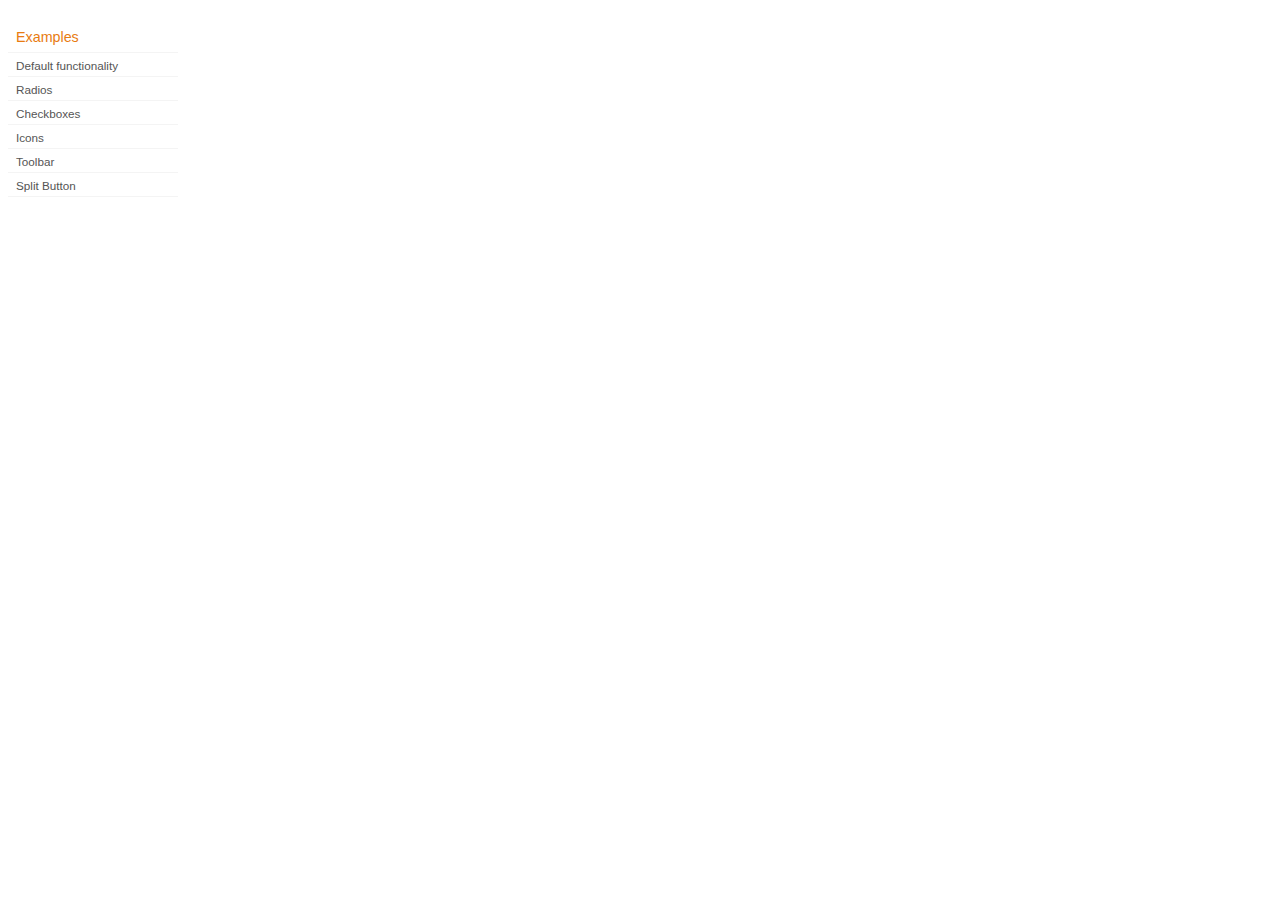
<file: development-bundle/demos/button/index.html>
<!DOCTYPE html>
<html lang="en">
<head>
	<meta charset="UTF-8" />
	<title>jQuery UI Button Demos</title>
	<link type="text/css" href="../demos.css" rel="stylesheet" />
</head>
<body>

<div class="demos-nav">
	<h4>Examples</h4>
	<ul>
		<li class="demo-config-on"><a href="default.html">Default functionality</a></li>
		<li><a href="radio.html">Radios</a></li>
		<li><a href="checkbox.html">Checkboxes</a></li>
		<li><a href="icons.html">Icons</a></li>
		<li><a href="toolbar.html">Toolbar</a></li>
		<li><a href="splitbutton.html">Split Button</a></li>
	</ul>
</div>

</body>
</html>
</file>
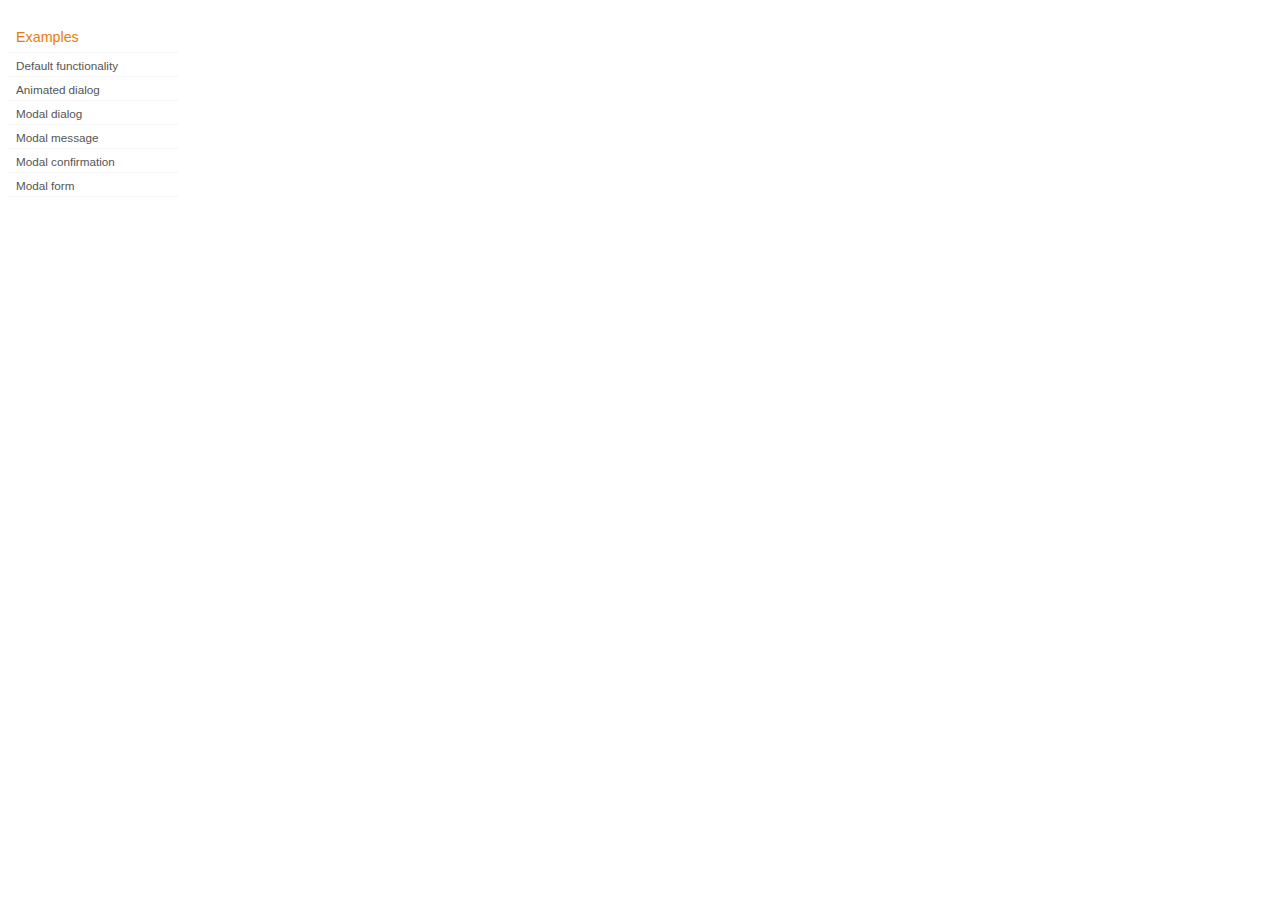
<file: development-bundle/demos/dialog/index.html>
<!DOCTYPE html>
<html lang="en">
<head>
	<meta charset="UTF-8" />
	<title>jQuery UI Dialog Demos</title>
	<link type="text/css" href="../demos.css" rel="stylesheet" />
</head>
<body>

<div class="demos-nav">
	<h4>Examples</h4>
	<ul>
		<li class="demo-config-on"><a href="default.html">Default functionality</a></li>
		<li><a href="animated.html">Animated dialog</a></li>
		<li><a href="modal.html">Modal dialog</a></li>
		<li><a href="modal-message.html">Modal message</a></li>
		<li><a href="modal-confirmation.html">Modal confirmation</a></li>
		<li><a href="modal-form.html">Modal form</a></li>
	</ul>
</div>

</body>
</html>
</file>
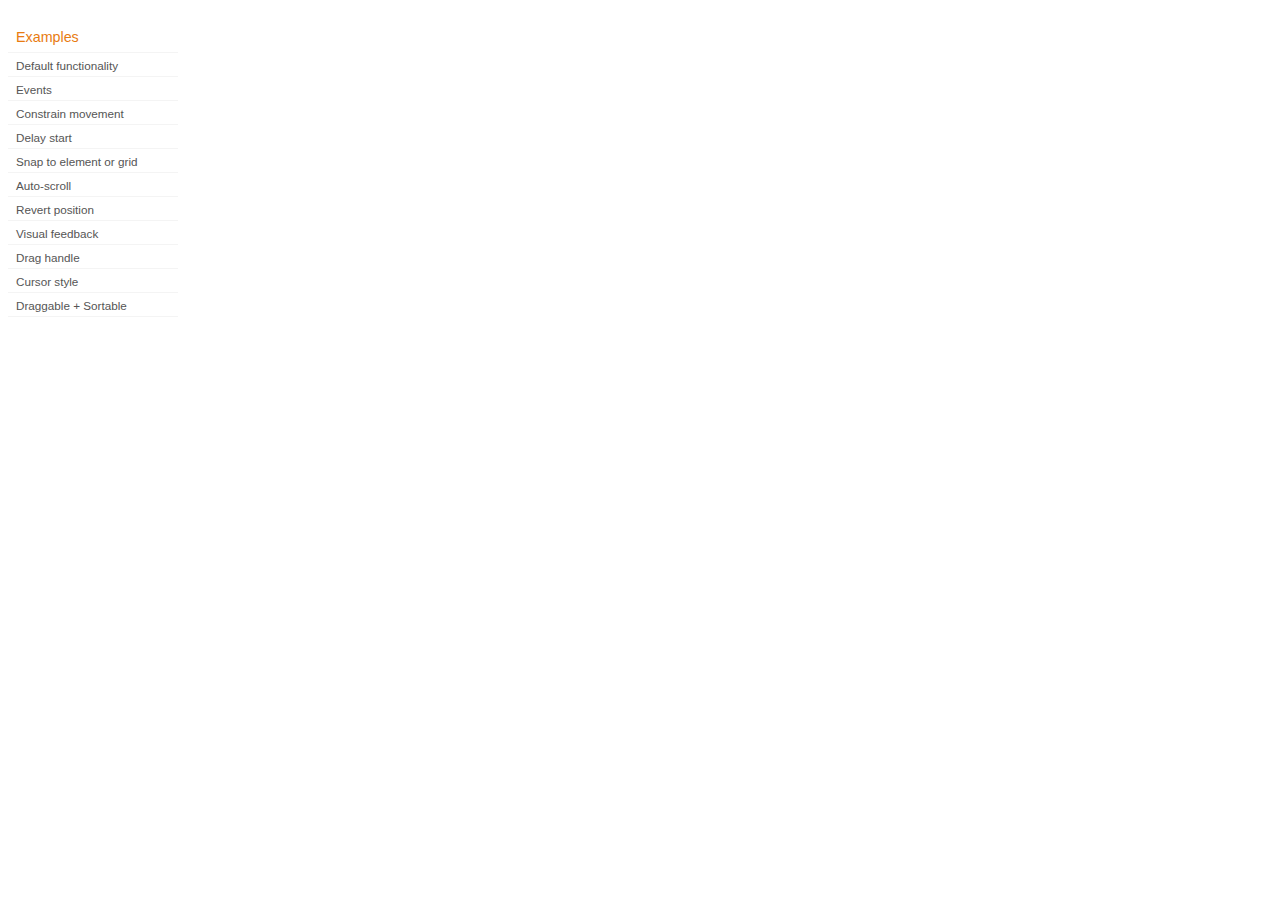
<file: development-bundle/demos/draggable/index.html>
<!DOCTYPE html>
<html lang="en">
<head>
	<meta charset="UTF-8" />
	<title>jQuery UI Draggable Demos</title>
	<link type="text/css" href="../demos.css" rel="stylesheet" />
</head>
<body>

<div class="demos-nav">
	<h4>Examples</h4>
	<ul>
		<li class="demo-config-on"><a href="default.html">Default functionality</a></li>
		<li><a href="events.html">Events</a></li>
		<li><a href="constrain-movement.html">Constrain movement</a></li>
		<li><a href="delay-start.html">Delay start</a></li>
		<li><a href="snap-to.html">Snap to element or&#160;grid</a></li>
		<li><a href="scroll.html">Auto-scroll</a></li>
		<li><a href="revert.html">Revert position</a></li>
		<li><a href="visual-feedback.html">Visual feedback</a></li>
		<li><a href="handle.html">Drag handle</a></li>
		<li><a href="cursor-style.html">Cursor style</a></li>
		<li><a href="sortable.html">Draggable + Sortable</a></li>
	</ul>
</div>

</body>
</html>
</file>
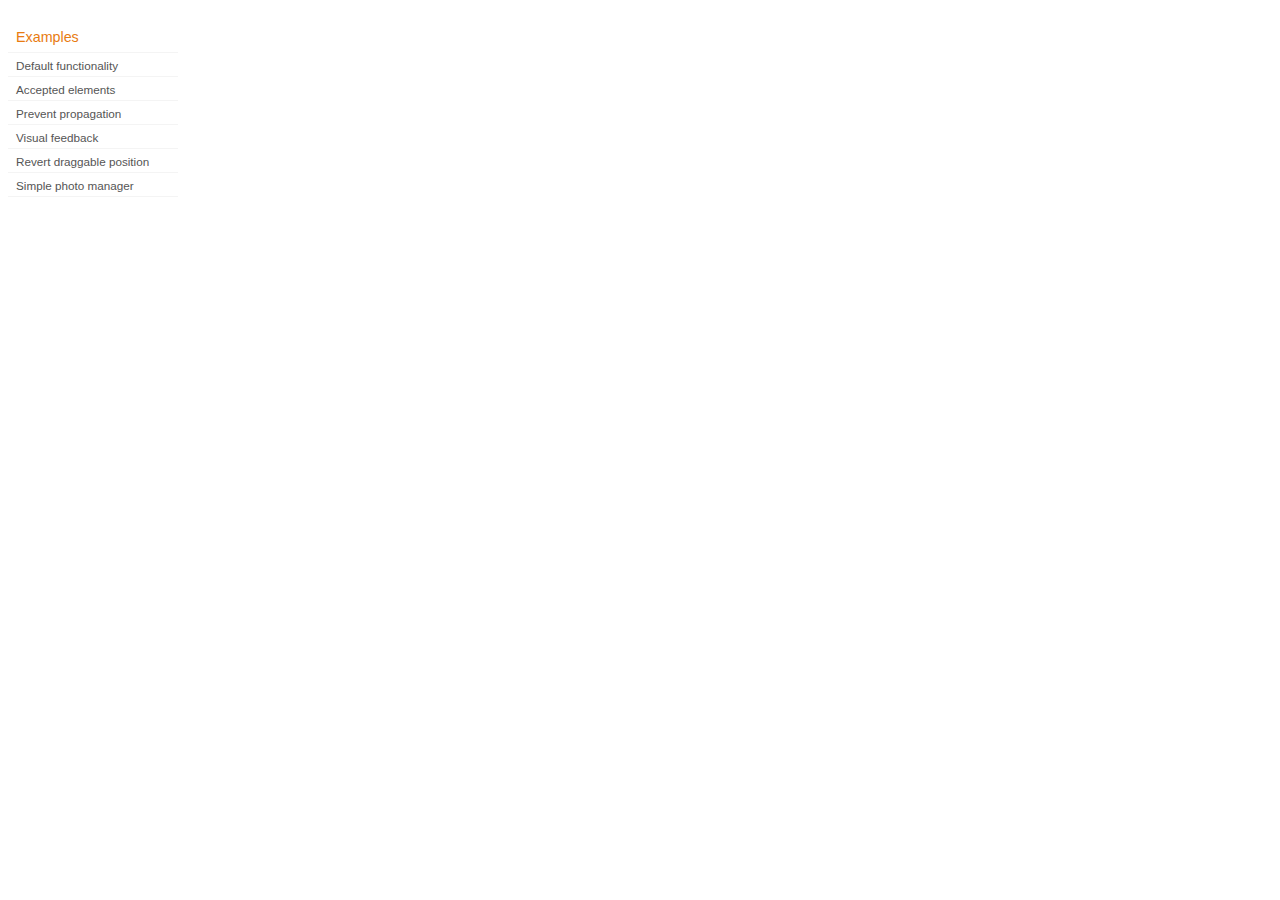
<file: development-bundle/demos/droppable/index.html>
<!DOCTYPE html>
<html lang="en">
<head>
	<meta charset="UTF-8" />
	<title>jQuery UI Droppable Demos</title>
	<link type="text/css" href="../demos.css" rel="stylesheet" />
</head>
<body>

<div class="demos-nav">
	<h4>Examples</h4>
	<ul>
		<li class="demo-config-on"><a href="default.html">Default functionality</a></li>
		<li><a href="accepted-elements.html">Accepted elements</a></li>
		<li><a href="propagation.html">Prevent propagation</a></li>
		<li><a href="visual-feedback.html">Visual feedback</a></li>
		<li><a href="revert.html">Revert draggable position</a></li>
		<li><a href="photo-manager.html">Simple photo manager</a></li>
	</ul>
</div>

</body>
</html>
</file>
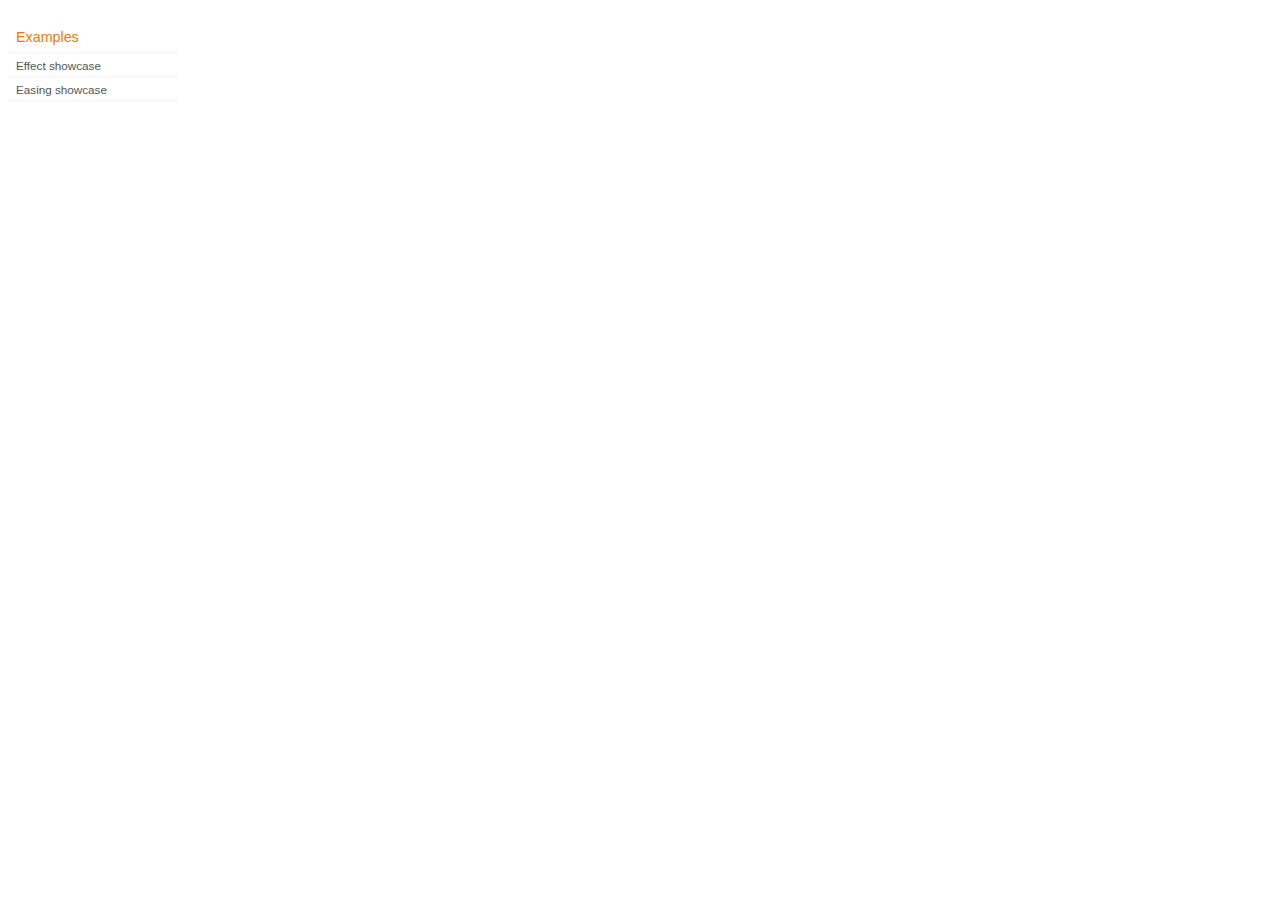
<file: development-bundle/demos/effect/index.html>
<!DOCTYPE html>
<html lang="en">
<head>
	<meta charset="UTF-8" />
	<title>jQuery UI Effect Demos</title>
	<link type="text/css" href="../demos.css" rel="stylesheet" />
</head>
<body>

<div class="demos-nav">
	<h4>Examples</h4>
	<ul>
		<li class="demo-config-on"><a href="default.html">Effect showcase</a></li>
		<li class="demo-config-on"><a href="easing.html">Easing showcase</a></li>
		<!-- WIP
		<li class="demo-config-on"><a href="scale.html">Scale effect</a></li>
		<li class="demo-config-on"><a href="size.html">Size effect</a></li>
		<li class="demo-config-on"><a href="transfer.html">Transfer effect</a></li>
		-->
	</ul>
</div>

</body>
</html>
</file>
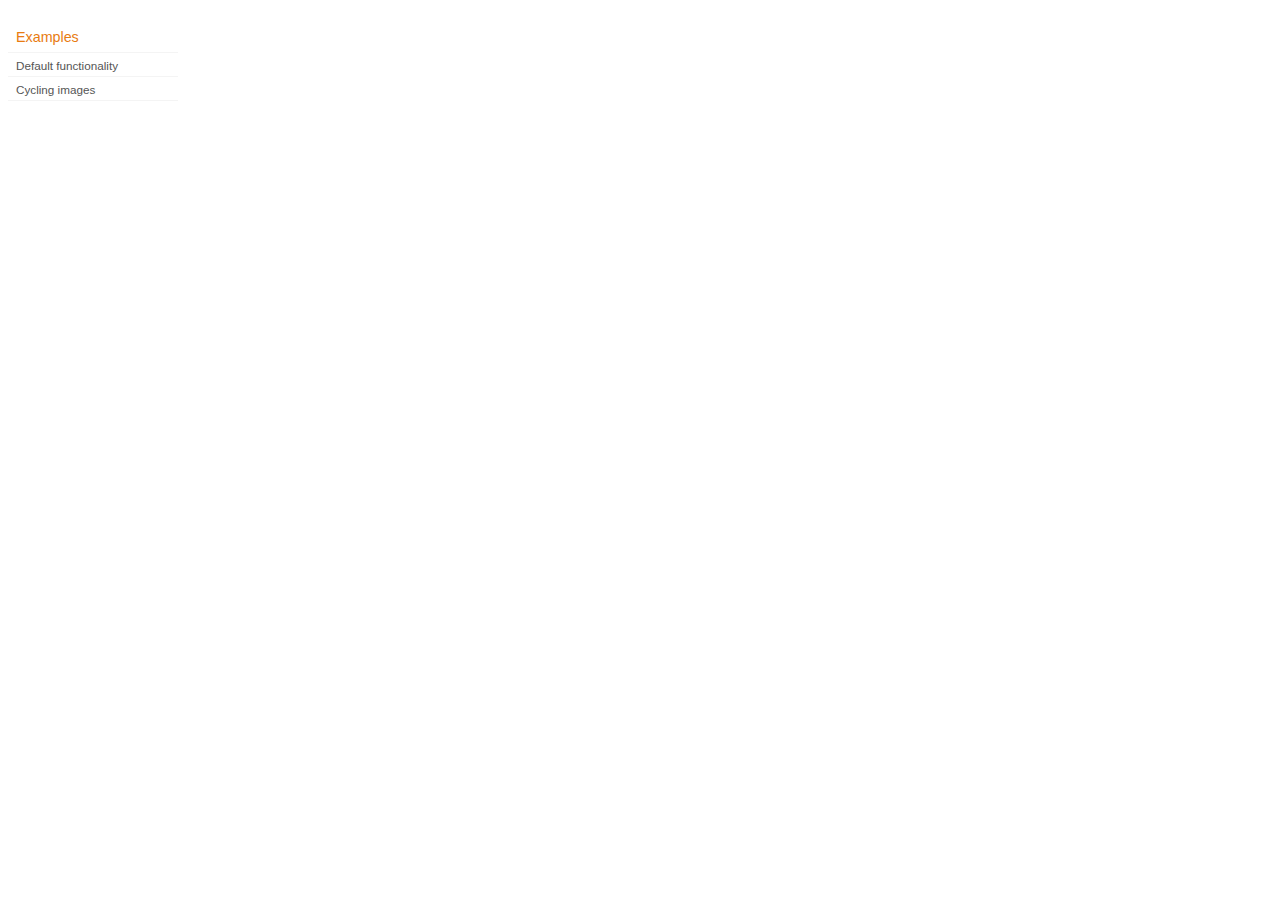
<file: development-bundle/demos/position/index.html>
<!DOCTYPE html>
<html lang="en">
<head>
	<meta charset="UTF-8" />
	<title>jQuery UI Position Demo</title>
	<link type="text/css" href="../demos.css" rel="stylesheet" />
</head>
<body>

<div class="demos-nav">
	<h4>Examples</h4>
	<ul>
		<li class="demo-config-on"><a href="default.html">Default functionality</a></li>
		<li><a href="cycler.html">Cycling images</a></li>
	</ul>
</div>

</body>
</html>
</file>
<file: development-bundle/demos/demos.css>
body {
	font-size: 62.5%;
}

table {
	font-size: 1em;
}

/* Site
   -------------------------------- */

body {
	font-family: "Trebuchet MS", "Helvetica", "Arial",  "Verdana", "sans-serif";
}

/* Layout
   -------------------------------- */

.layout-grid {
	width: 960px;
}

.layout-grid td {
	vertical-align: top;
}

.layout-grid td.left-nav {
	width: 140px;
}

.layout-grid td.normal {
	border-left: 1px solid #eee;
	padding: 20px 24px;
	font-family: "Trebuchet MS", "Helvetica", "Arial",  "Verdana", "sans-serif";
}

.layout-grid td.demos {
	background: url('/images/demos_bg.jpg') no-repeat;
	height: 337px;
	overflow: hidden;
}

/* Normal
   -------------------------------- */

.normal h3,
.normal h4 {
	margin: 0;
	font-weight: normal;
}

.normal h3 {
	padding: 0 0 9px;
	font-size: 1.8em;
}

.normal h4 {
	padding-bottom: 21px;
	border-bottom: 1px dashed #999;
	font-size: 1.2em;
	font-weight: bold;
}

.normal p {
	font-size: 1.2em;
}

/* Demos */

.demos-nav, .demos-nav dt, .demos-nav dd, .demos-nav ul, .demos-nav li {
	margin: 0;
	padding: 0
}

.demos-nav {
	float: left;
	width: 170px;
	font-size: 1.3em;
}

.demos-nav dt,
.demos-nav h4 {
	margin: 0;
	padding: 0;
	font: normal 1.1em "Trebuchet MS", "Helvetica", "Arial",  "Verdana", "sans-serif";
	color: #e87b10;
}

.demos-nav dt,
.demos-nav h4 {
	margin-top: 1.5em;
	margin-bottom: 0;
	padding-left: 8px;
	padding-bottom:5px;
	line-height: 1.2em;
	border-bottom: 1px solid #F4F4F4;
}

.demos-nav dd a,
.demos-nav li a {
	border-bottom: 1px solid #F4F4F4;
	display:block;
	padding: 4px 3px 4px 8px;
	font-size: 90%;
	text-decoration: none;
	color: #555 ;
	margin:2px 0;
	height:13px;
}

.demos-nav dd a:hover,
.demos-nav dd a:focus,
.demos-nav dd a:hover,
.demos-nav dd a:focus {
	background: #f3f3f3;
	color:#000;
	-moz-border-radius: 5px; -webkit-border-radius: 5px;
}
 .demos-nav dd a.selected {
	background: #555;
	color:#ffffff;
	-moz-border-radius: 5px; -webkit-border-radius: 5px;
}


/* new styles for demo pages, added by Filament 12.29.08
eventually we should convert the font sizes to ems -- using px for now to minimize style conflicts
*/

.normal h3.demo-header { font-size:32px; padding:0 0 5px; border-bottom:1px solid #eee; text-transform: capitalize; }
.normal h4.demo-subheader { font-size:10px; text-transform: uppercase; color:#999; padding:8px 0 3px; border:0; margin:0; }
.normal a:link,
.normal a:visited { color:#1b75bb; text-decoration:none; }
.normal a:hover,
.normal a:active { color:#0b559b; }

#demo-config { padding:20px 0 0; }

#demo-frame { float:left; width:540px; height:380px; border:1px solid #ddd; overflow: auto; position: relative; }
#demo-frame h3, #demo-frame h4 { padding: 0; font-weight: bold; font-size: 1em; }

#demo-config-menu { float:right; width:180px;  }
#demo-config-menu h4 { font-size:13px; color:#666; font-weight:normal; border:0; padding-left:18px; }

#demo-config-menu ul { list-style: none; padding: 0; margin: 0; }

#demo-config-menu li { font-size:12px; padding:0 0 0 10px; margin:3px 0; zoom: 1; }

#demo-config-menu li a:link,
#demo-config-menu li a:visited { display:block; padding:1px 8px 4px; border-bottom:1px dotted #b3b3b3; }
* html #demo-config-menu li a:link,
* html #demo-config-menu li a:visited { padding:1px 8px 2px; }
#demo-config-menu li a:hover,
#demo-config-menu li a:active { background-color:#f6f6f6; }

#demo-config-menu li.demo-config-on { background: url(images/demo-config-on-tile.gif) repeat-x left center; }

#demo-config-menu li.demo-config-on a:link,
#demo-config-menu li.demo-config-on a:visited,
#demo-config-menu li.demo-config-on a:hover,
#demo-config-menu li.demo-config-on a:active { background: url(images/demo-config-on.gif) no-repeat left; padding-left:18px; color:#fff; border:0; margin-left:-10px; margin-top: 0px; margin-bottom: 0px; }

#demo-source, #demo-notes {
	clear: both;
	padding: 20px 0 0;
	font-size: 1.3em;
}

#demo-notes { width:520px; color:#333; font-size: 1em; }
#demo-notes p code, .demo-description p code { padding: 0; font-weight: bold; }
#demo-source pre, #demo-source code { padding: 0; }
code, pre { padding:8px 0 8px 20px ; font-size: 1.2em; line-height:130%;  }

#demo-source a:link,
#demo-source a:visited,
#demo-source a:hover,
#demo-source a:active { font-size:12px; padding-left:13px; background-position: left center; background-repeat: no-repeat; }

#demo-source a.source-open:link,
#demo-source a.source-open:visited,
#demo-source a.source-open:hover,
#demo-source a.source-open:active { background-image: url(images/demo-spindown-open.gif); }

#demo-source a.source-closed:link,
#demo-source a.source-closed:visited,
#demo-source a.source-closed:hover,
#demo-source a.source-closed:active { background-image: url(images/demo-spindown-closed.gif); }

div.demo {
	padding:12px;
	font-family: "Trebuchet MS", "Arial", "Helvetica", "Verdana", "sans-serif";
}

div.demo h3.docs { clear:left; font-size:12px; font-weight:normal; padding:0 0 1em; margin:0; }

div.demo-description {
	clear:both;
	padding:12px;
	font-family: "Trebuchet MS", "Arial", "Helvetica", "Verdana", "sans-serif";
	font-size: 1.3em;
	line-height: 1.4em;
}

.ui-draggable, .ui-droppable {
	background-position: top left;
}

.left-nav .demos-nav {
	padding-right: 10px;
}

#demo-link { font-size:11px;  padding-top: 6px; clear: both; overflow: hidden; }
#demo-link a span.ui-icon { float:left; margin-right:3px; }

/* Component containers
----------------------------------*/
#widget-docs .ui-widget { font-family: Trebuchet MS,Verdana,Arial,sans-serif; font-size: 1em; }
#widget-docs .ui-widget input, #widget-docs .ui-widget select, #widget-docs .ui-widget textarea, #widget-docs .ui-widget button { font-family: Trebuchet MS,Verdana,Arial,sans-serif; font-size: 1em; }
#widget-docs .ui-widget-header { border: 1px solid #ffffff; background: #464646 url(images/464646_40x100_textures_01_flat_100.png) 50% 50% repeat-x; color: #ffffff; font-weight: bold; }
#widget-docs .ui-widget-header a { color: #ffffff; }
#widget-docs .ui-widget-content { border: 1px solid #ffffff; background: #ffffff url(images/ffffff_40x100_textures_01_flat_75.png) 50% 50% repeat-x; color: #222222; }
#widget-docs .ui-widget-content a { color: #222222; }

/* Interaction states
----------------------------------*/
#widget-docs .ui-state-default, #widget-docs .ui-widget-content #widget-docs .ui-state-default { border: 1px solid #666666; background: #555555 url(images/555555_40x100_textures_03_highlight_soft_75.png) 50% 50% repeat-x; font-weight: normal; color: #ffffff; outline: none; }
#widget-docs .ui-state-default a { color: #ffffff; text-decoration: none; outline: none; }
#widget-docs .ui-state-hover, #widget-docs .ui-widget-content #widget-docs .ui-state-hover, #widget-docs .ui-state-focus, #widget-docs .ui-widget-content #widget-docs .ui-state-focus { border: 1px solid #666666; background: #444444 url(images/444444_40x100_textures_03_highlight_soft_60.png) 50% 50% repeat-x; font-weight: normal; color: #ffffff; outline: none; }
#widget-docs .ui-state-hover a { color: #ffffff; text-decoration: none; outline: none; }
#widget-docs .ui-state-active, #widget-docs .ui-widget-content #widget-docs .ui-state-active { border: 1px solid #666666; background: #ffffff url(images/ffffff_40x100_textures_01_flat_65.png) 50% 50% repeat-x; font-weight: normal; color: #F6921E; outline: none; }
#widget-docs .ui-state-active a { color: #F6921E; outline: none; text-decoration: none; }

/* Interaction Cues
----------------------------------*/
#widget-docs .ui-state-highlight, #widget-docs .ui-widget-content #widget-docs .ui-state-highlight {border: 1px solid #fcefa1; background: #fbf9ee url(images/fbf9ee_40x100_textures_02_glass_55.png) 50% 50% repeat-x; color: #363636; }
#widget-docs .ui-state-error, #widget-docs .ui-widget-content #widget-docs .ui-state-error {border: 1px solid #cd0a0a; background: #fef1ec url(images/fef1ec_40x100_textures_05_inset_soft_95.png) 50% bottom repeat-x; color: #cd0a0a; }
#widget-docs .ui-state-error-text, #widget-docs .ui-widget-content #widget-docs .ui-state-error-text { color: #cd0a0a; }
#widget-docs .ui-state-disabled, #widget-docs .ui-widget-content #widget-docs .ui-state-disabled { opacity: .35; filter:Alpha(Opacity=35); background-image: none; }
#widget-docs .ui-priority-primary, #widget-docs .ui-widget-content #widget-docs .ui-priority-primary { font-weight: bold; }
#widget-docs .ui-priority-secondary, #widget-docs .ui-widget-content #widget-docs .ui-priority-secondary { opacity: .7; filter:Alpha(Opacity=70); font-weight: normal; }

/* Icons
----------------------------------*/

/* states and images */
#demo-frame-wrapper .ui-icon, #widget-docs .ui-icon { width: 16px; height: 16px; background-image: url(images/222222_256x240_icons_icons.png); }
#widget-docs .ui-widget-content .ui-icon {background-image: url(images/222222_256x240_icons_icons.png); }
#widget-docs .ui-widget-header .ui-icon {background-image: url(images/222222_256x240_icons_icons.png); }
#widget-docs .ui-state-default .ui-icon { background-image: url(images/888888_256x240_icons_icons.png); }
#widget-docs .ui-state-hover .ui-icon, #widget-docs .ui-state-focus .ui-icon {background-image: url(images/454545_256x240_icons_icons.png); }
#widget-docs .ui-state-active .ui-icon {background-image: url(images/454545_256x240_icons_icons.png); }
#widget-docs .ui-state-highlight .ui-icon {background-image: url(images/2e83ff_256x240_icons_icons.png); }
#widget-docs .ui-state-error .ui-icon, #widget-docs .ui-state-error-text .ui-icon {background-image: url(images/cd0a0a_256x240_icons_icons.png); }


/* Misc visuals
----------------------------------*/

/* Corner radius */
#widget-docs .ui-corner-tl { -moz-border-radius-topleft: 4px; -webkit-border-top-left-radius: 4px; }
#widget-docs .ui-corner-tr { -moz-border-radius-topright: 4px; -webkit-border-top-right-radius: 4px; }
#widget-docs .ui-corner-bl { -moz-border-radius-bottomleft: 4px; -webkit-border-bottom-left-radius: 4px; }
#widget-docs .ui-corner-br { -moz-border-radius-bottomright: 4px; -webkit-border-bottom-right-radius: 4px; }
#widget-docs .ui-corner-top { -moz-border-radius-topleft: 4px; -webkit-border-top-left-radius: 4px; -moz-border-radius-topright: 4px; -webkit-border-top-right-radius: 4px; }
#widget-docs .ui-corner-bottom { -moz-border-radius-bottomleft: 4px; -webkit-border-bottom-left-radius: 4px; -moz-border-radius-bottomright: 4px; -webkit-border-bottom-right-radius: 4px; }
#widget-docs .ui-corner-right {  -moz-border-radius-topright: 4px; -webkit-border-top-right-radius: 4px; -moz-border-radius-bottomright: 4px; -webkit-border-bottom-right-radius: 4px; }
#widget-docs .ui-corner-left { -moz-border-radius-topleft: 4px; -webkit-border-top-left-radius: 4px; -moz-border-radius-bottomleft: 4px; -webkit-border-bottom-left-radius: 4px; }
#widget-docs .ui-corner-all { -moz-border-radius: 4px; -webkit-border-radius: 4px; }

/* Overlays */
#widget-docs .ui-widget-overlay { background: #aaaaaa url(images/aaaaaa_40x100_textures_01_flat_0.png) 50% 50% repeat-x; opacity: .30;filter:Alpha(Opacity=30); }
#widget-docs .ui-widget-shadow { margin: -8px 0 0 -8px; padding: 8px; background: #aaaaaa url(images/aaaaaa_40x100_textures_01_flat_0.png) 50% 50% repeat-x; opacity: .30;filter:Alpha(Opacity=30); -moz-border-radius: 8px; -webkit-border-radius: 8px; }

/*
----------------------------------*/

#widget-docs { margin:20px 0 0; border: none; }

#widget-docs h2, #widget-docs h3, #widget-docs h4, #widget-docs p, #widget-docs ul, #widget-docs code { margin:0; padding:0; }
#widget-docs code { display:block; color:#444; font-size:.9em; margin:0 0 1em; }
#widget-docs code strong { color:#000; }
#widget-docs p { margin:0 3em 1.2em 0; }
#widget-docs p.intro { font-size:13px; color:#666; line-height:1.3; }
#widget-docs ul { list-style-type: none; }

#widget-docs h2 { font-size:16px; margin:1.2em 0 .5em; }
#widget-docs h3 { font-size:14px; color:#e6820E; margin:1.5em 0 .5em; }
.normal #widget-docs h4 { font-size:12px; color:#000; border:0; margin:0 0 .5em; }

#docs-overview-main { width:400px; }
#docs-overview-sidebar { float:right; width:200px; }
#docs-overview-sidebar a span { color:#666; }
#widget-docs #docs-overview-main p { margin-right:0; }
#widget-docs #docs-overview-sidebar h4 { padding-left:0; }

.docs-list-header { float:left; width:100%; margin:10px 0 0; border-bottom:1px solid #eee; }
#widget-docs .docs-list-header h2 { float:left; margin:0; }
#widget-docs .docs-list-header p { float:right; margin:5px 0; font-size:11px; }

.docs-list { float:left; width:100%; padding:0 0 10px; }
.docs-list .param-header { float:left; clear:left; width:100%; padding:8px 0; border-top:1px solid #eee; }
#widget-docs .param-header h3, #widget-docs .param-header p { margin:0; float:left; }
#widget-docs .param-header h3 { width:50%; }
#widget-docs .param-header h3 span { background: url(images/demo-spindown-closed.gif) no-repeat left; padding-left:13px; }
#widget-docs .param-open .param-header h3 span { background: url(images/demo-spindown-open.gif) no-repeat left; }
#widget-docs .param-header p { width:24%; }
#widget-docs .param-header p.param-type span { background: url(images/icon-docs-info.gif) no-repeat left; cursor:pointer; border-bottom:1px dashed #ccc; padding-left:15px; }

.param-details { padding-left:13px; }
.param-args { margin:0 0 1.5em; border-top:1px dotted #ccc;}
.param-args td { padding:3px 30px 3px 5px; border-bottom:1px dotted #ccc;  }


/* overrides for ui-tab styles */
#widget-docs ul.ui-tabs-nav { padding:0 0 0 8px; }
#widget-docs .ui-tabs-nav li { margin:5px 5px 0 0; }

#widget-docs .ui-tabs-nav li a:link,
#widget-docs .ui-tabs-nav li a:visited,
#widget-docs .ui-tabs-nav li a:hover,
#widget-docs .ui-tabs-nav li a:active { font-size:14px; padding:4px 1.2em 3px; color:#fff; }

#widget-docs .ui-tabs-nav li.ui-tabs-selected a:link,
#widget-docs .ui-tabs-nav li.ui-tabs-selected a:visited,
#widget-docs .ui-tabs-nav li.ui-tabs-selected a:hover,
#widget-docs .ui-tabs-nav li.ui-tabs-selected a:active { color:#e6820E; }

#widget-docs .ui-tabs-panel { padding:20px 9px; font-size:12px; line-height:1.4; color:#000; }

#widget-docs .ui-widget-content a:link,
#widget-docs .ui-widget-content a:visited { color:#1b75bb; text-decoration:none; }
#widget-docs .ui-widget-content a:hover,
#widget-docs .ui-widget-content a:active { color:#0b559b; }
</file>
